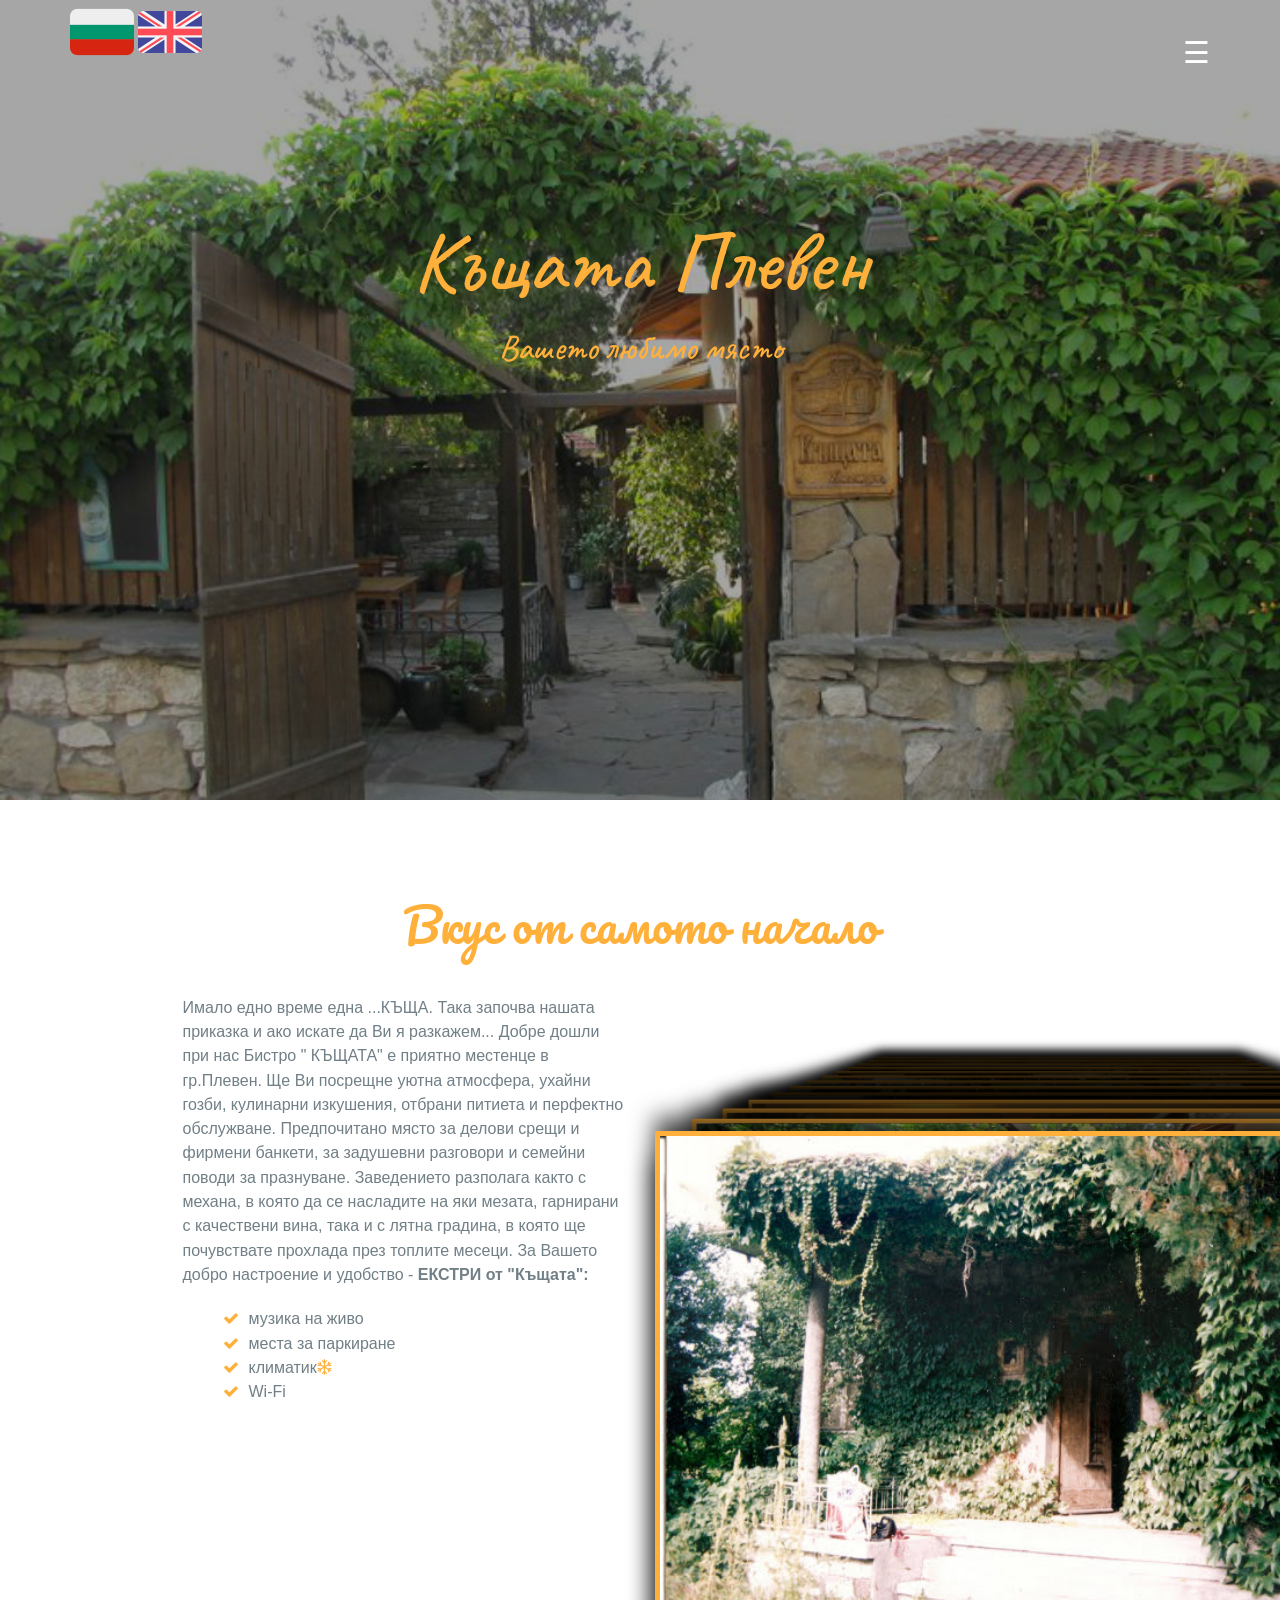
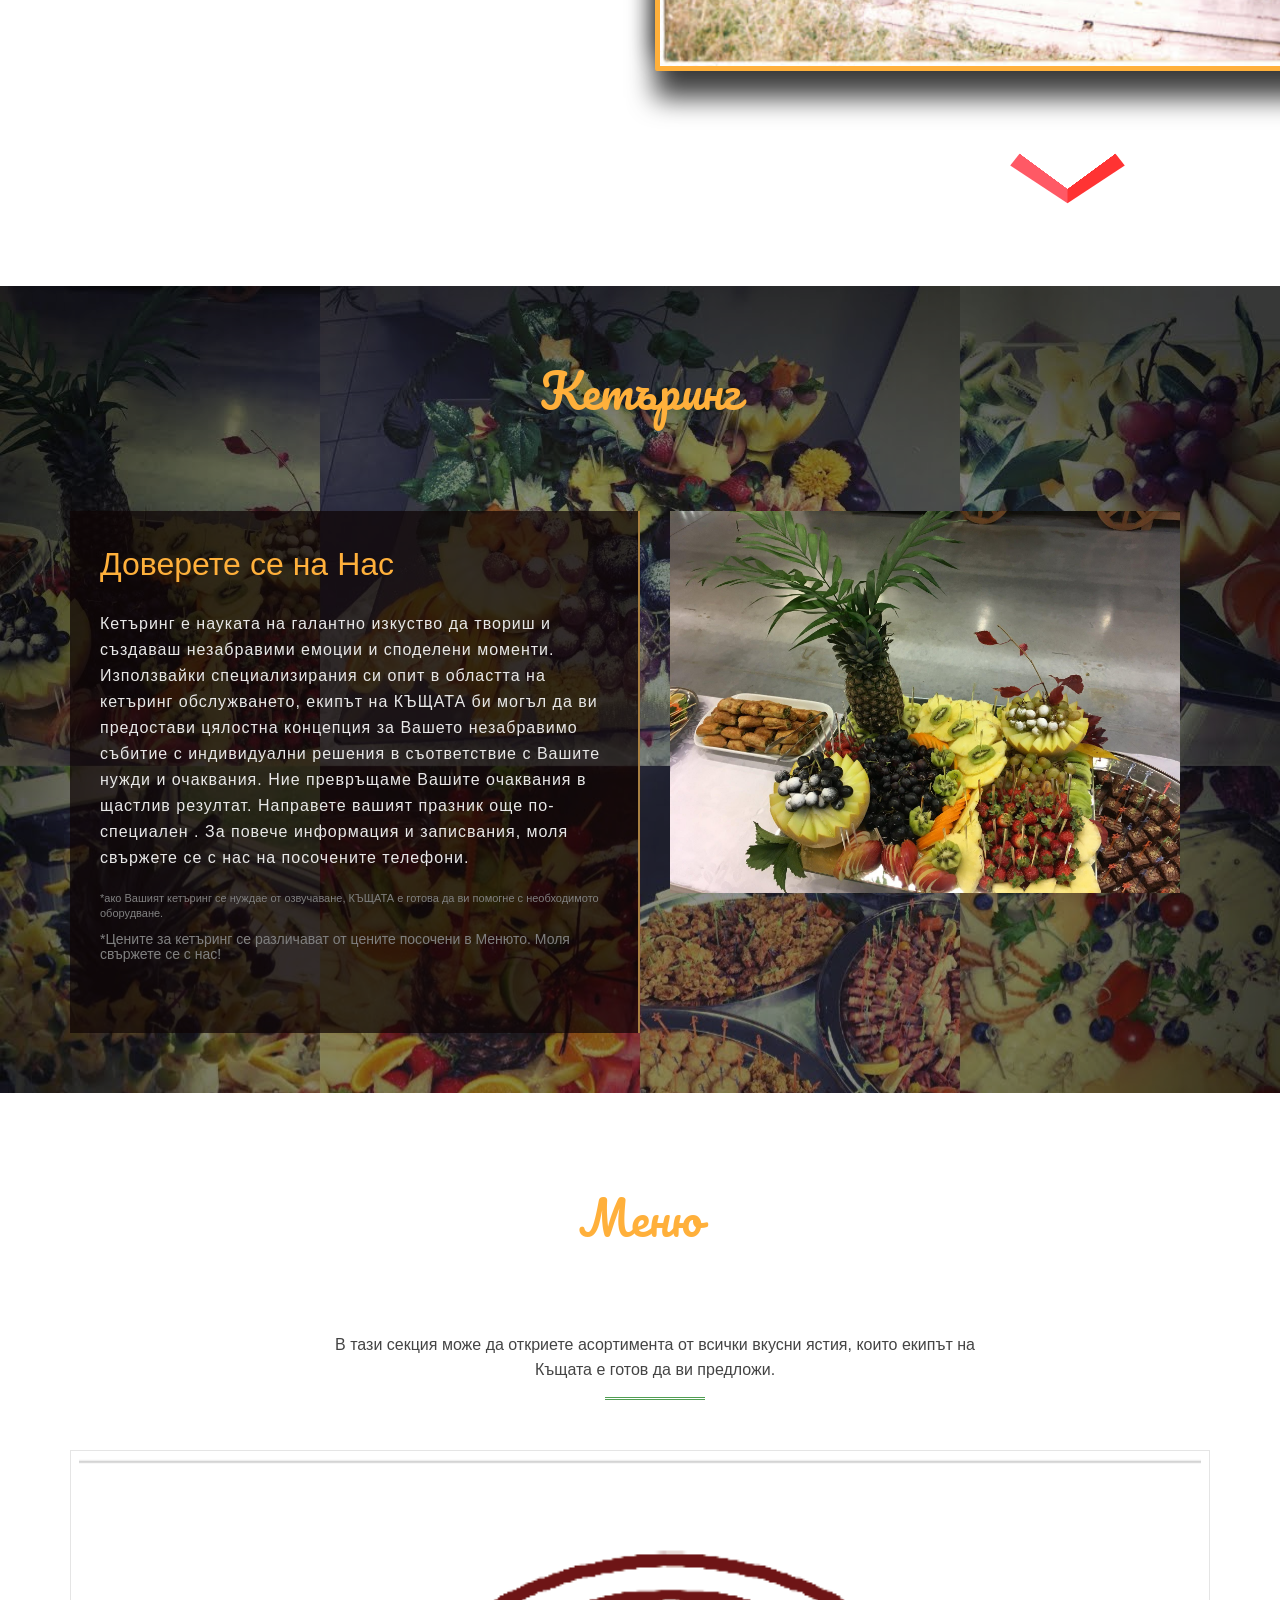
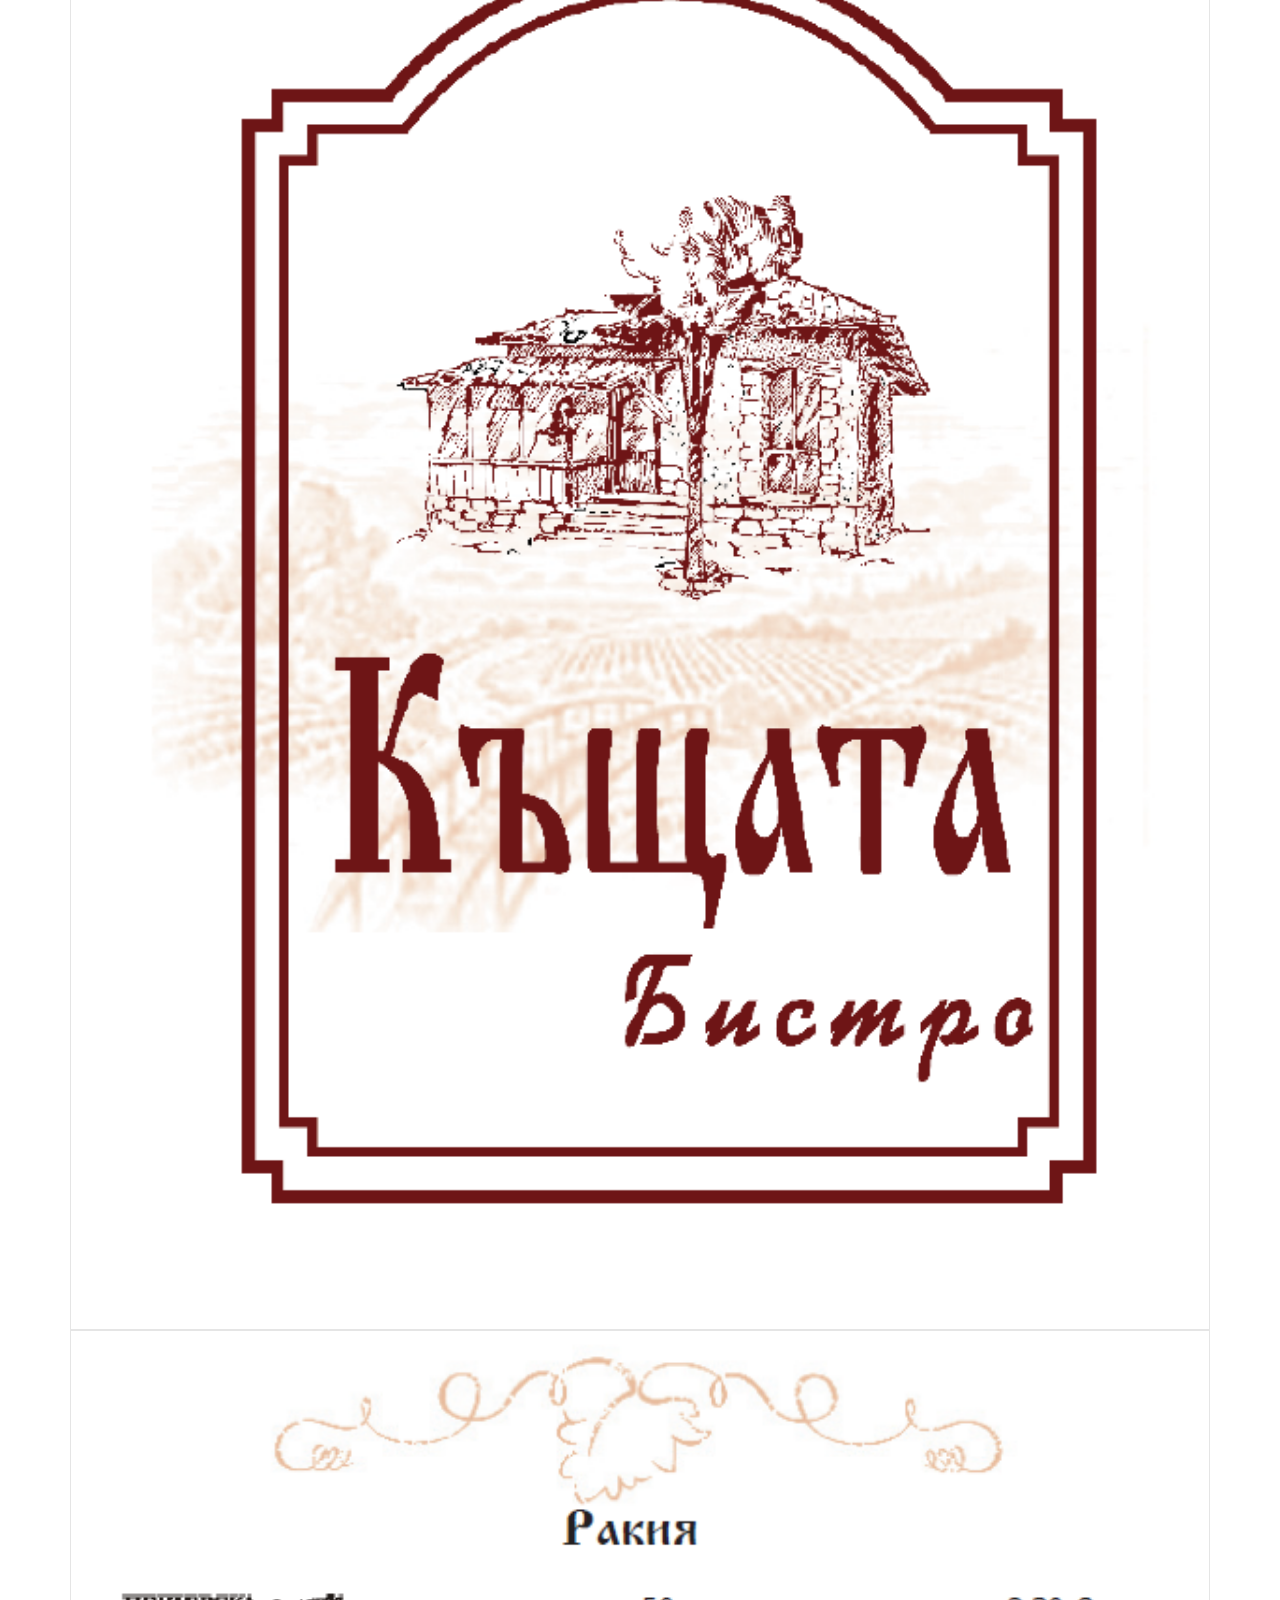
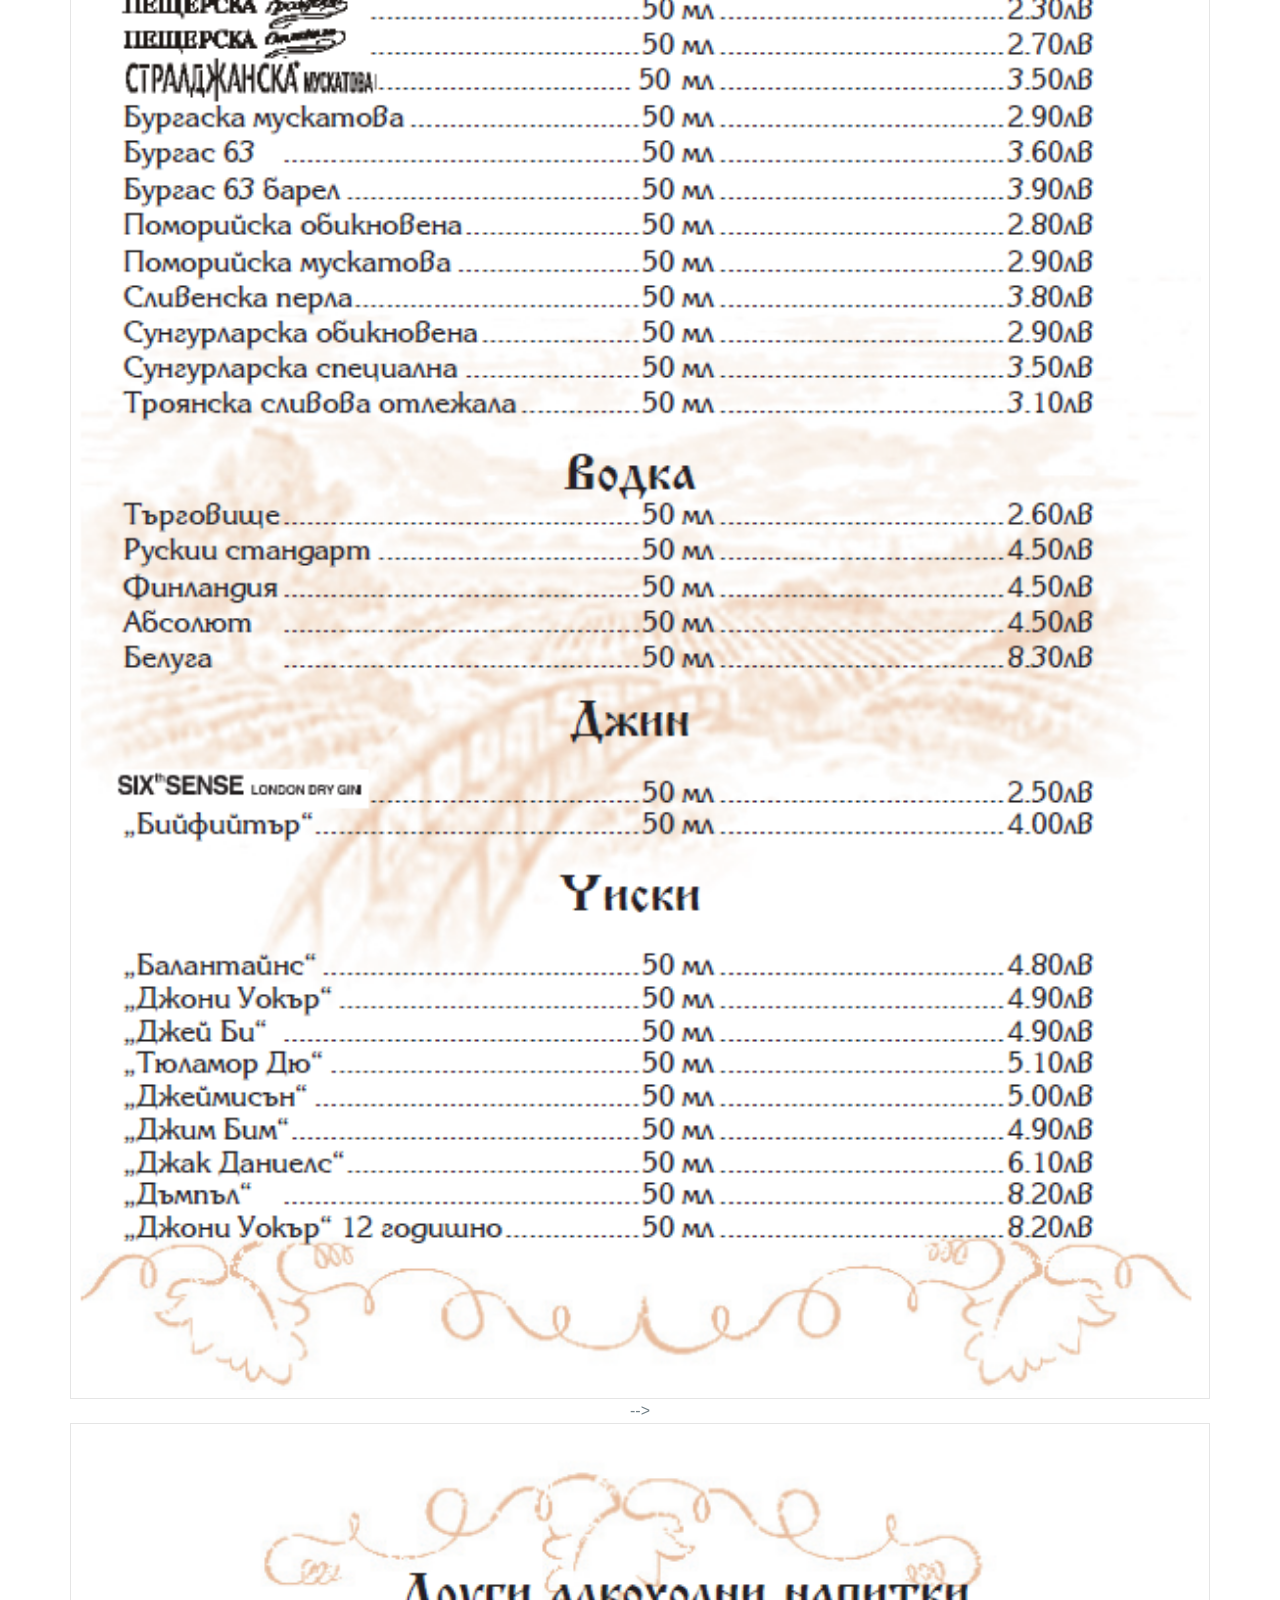
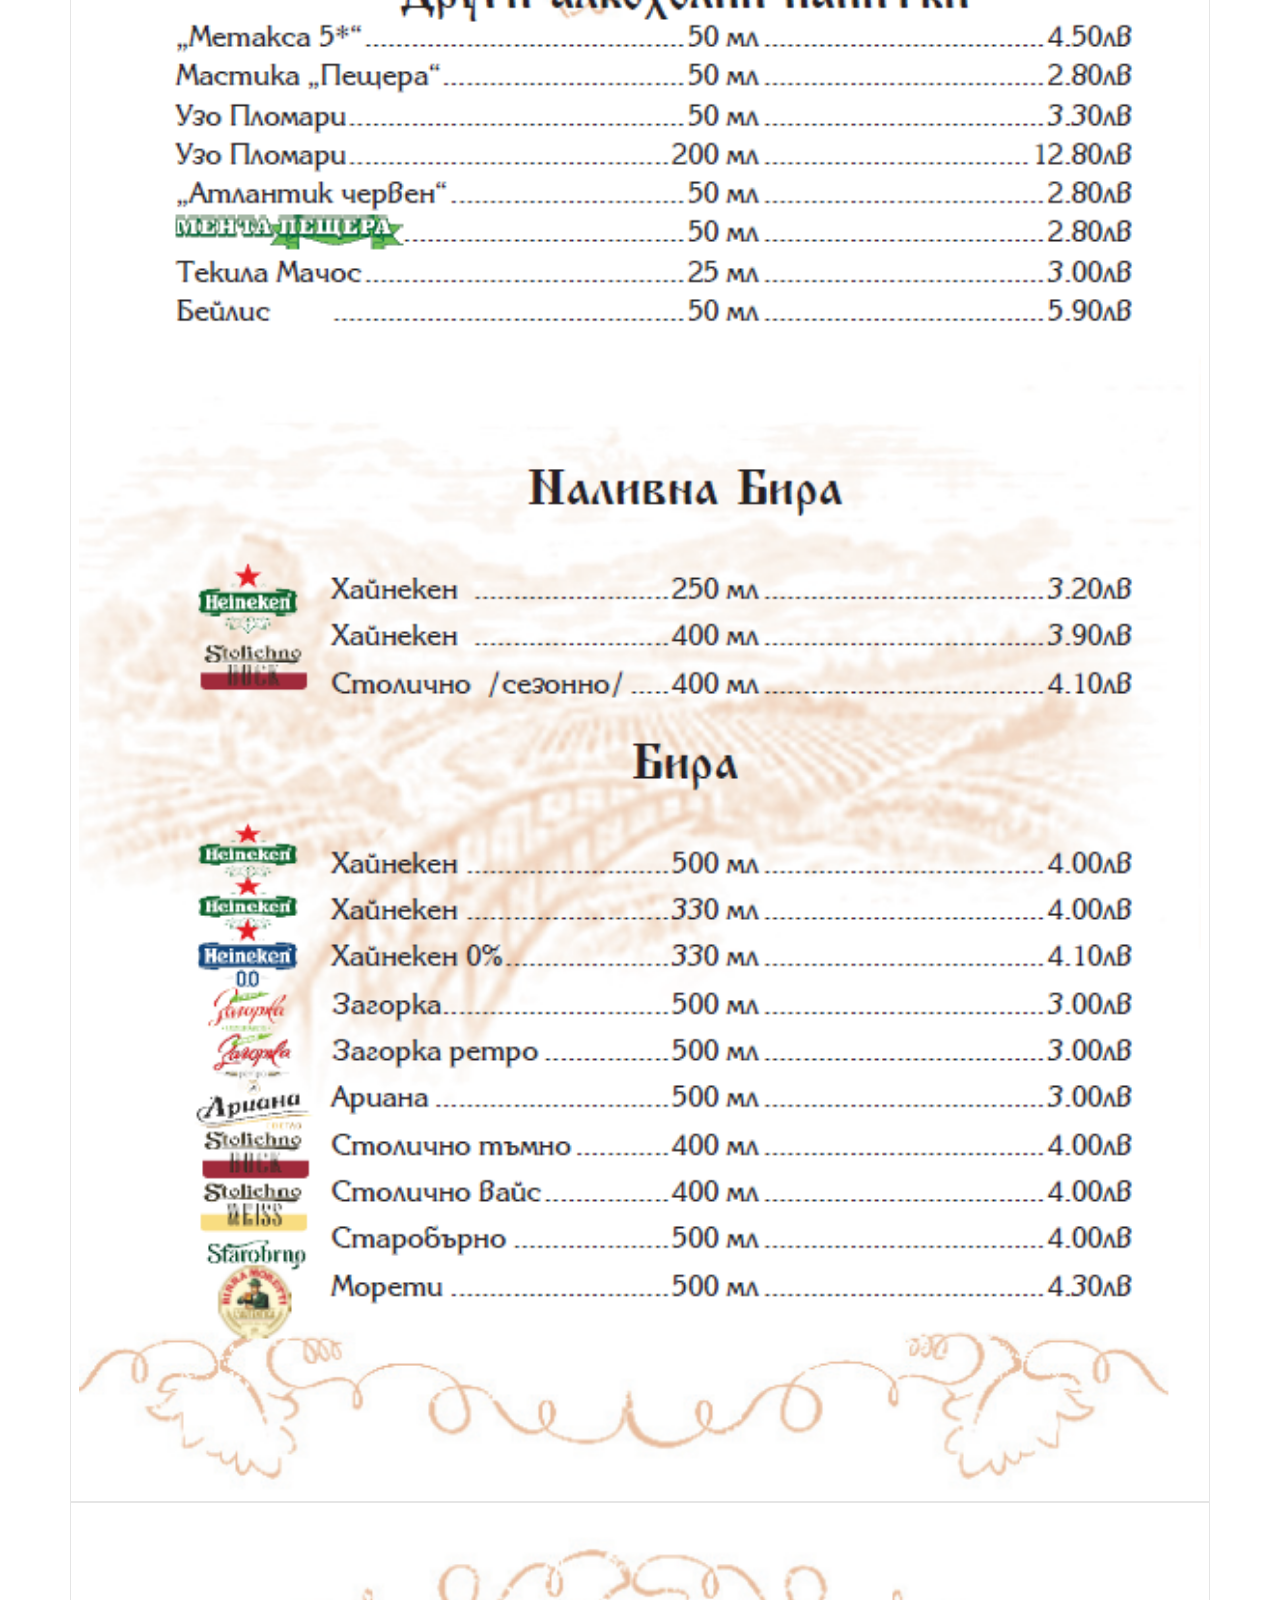
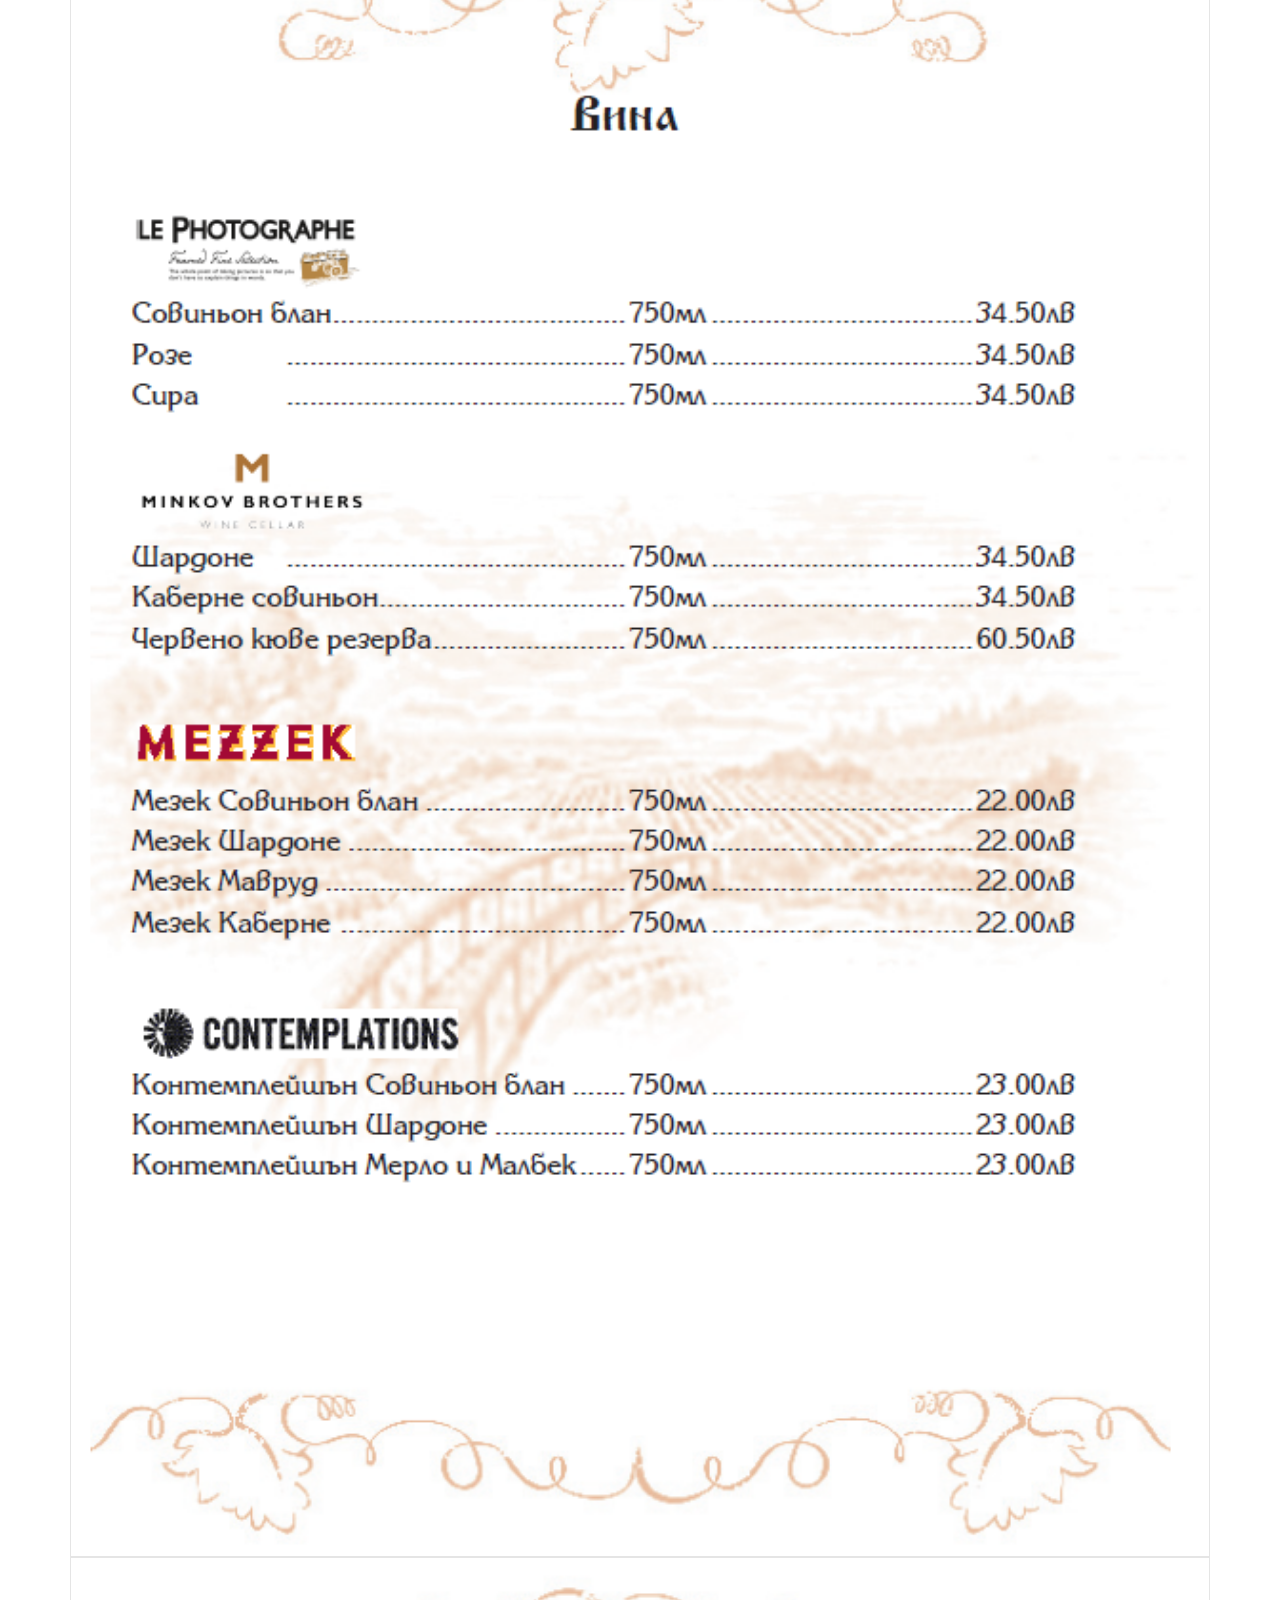
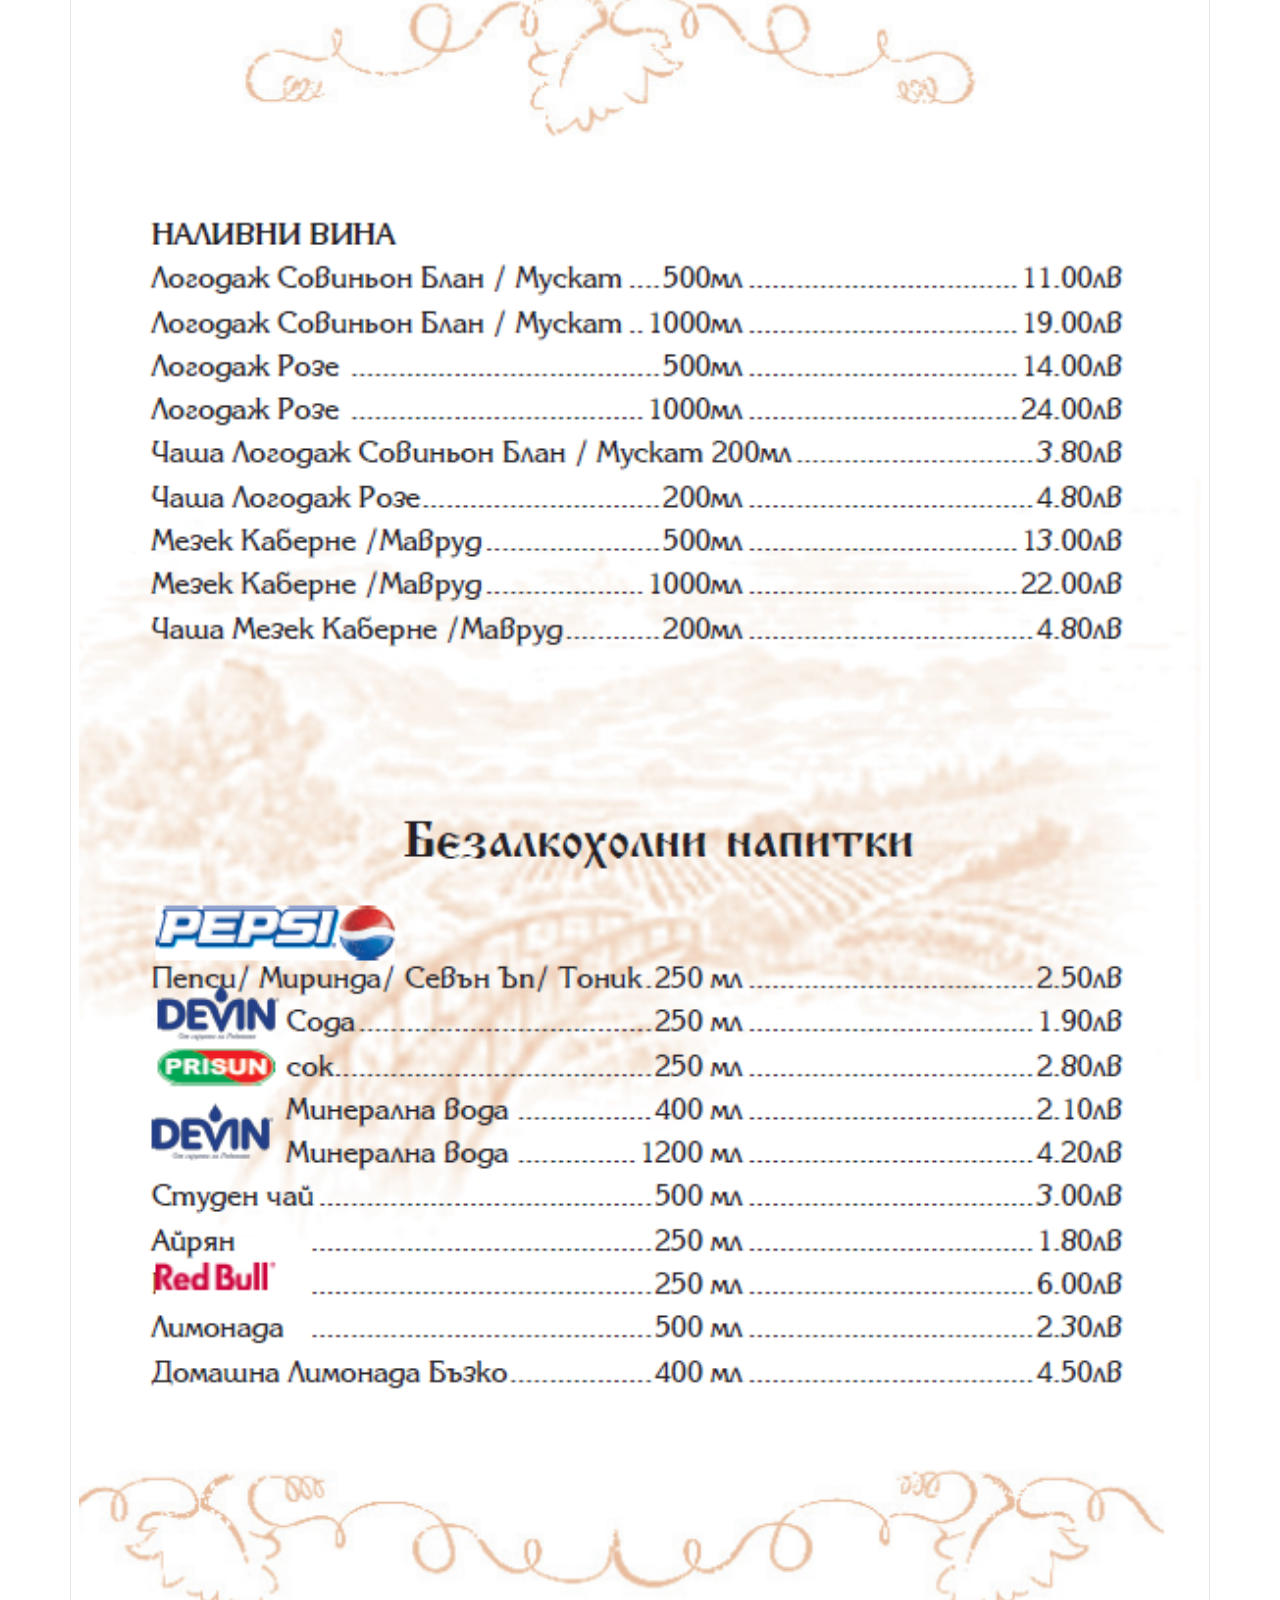
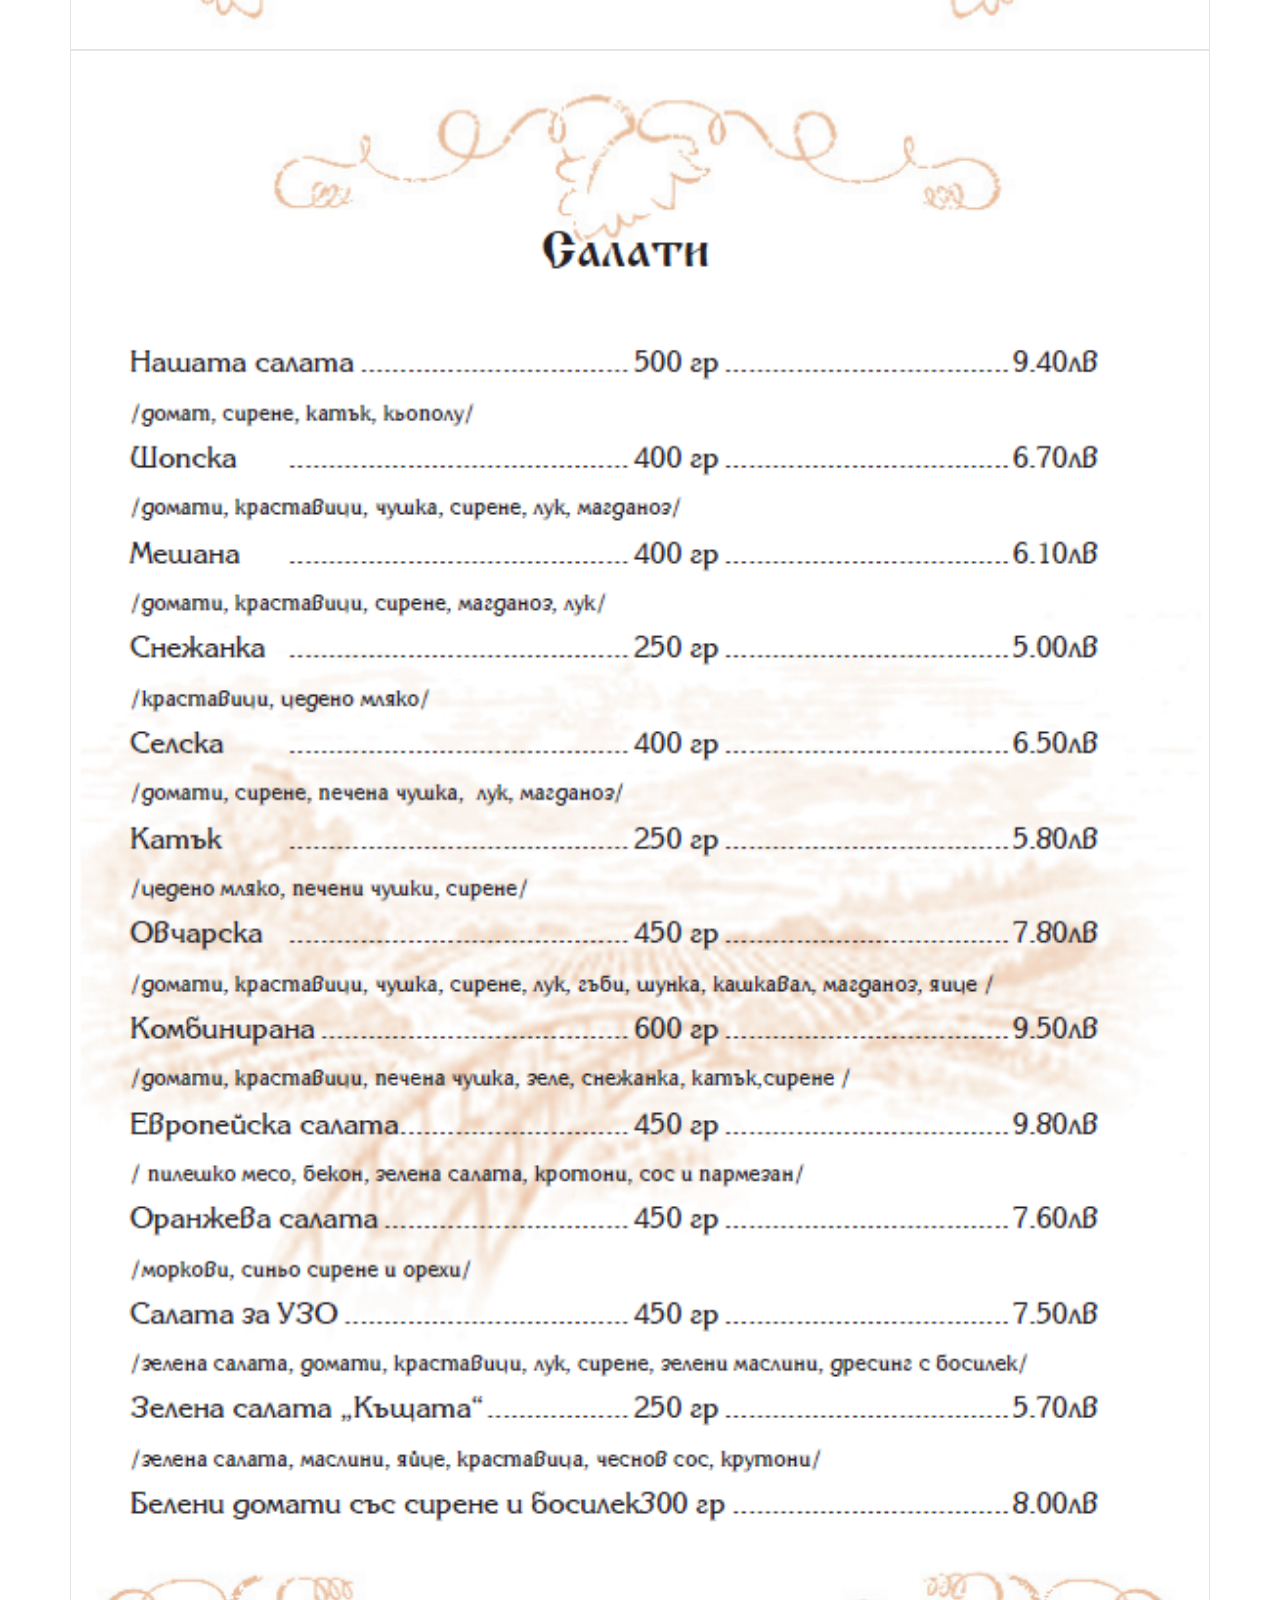
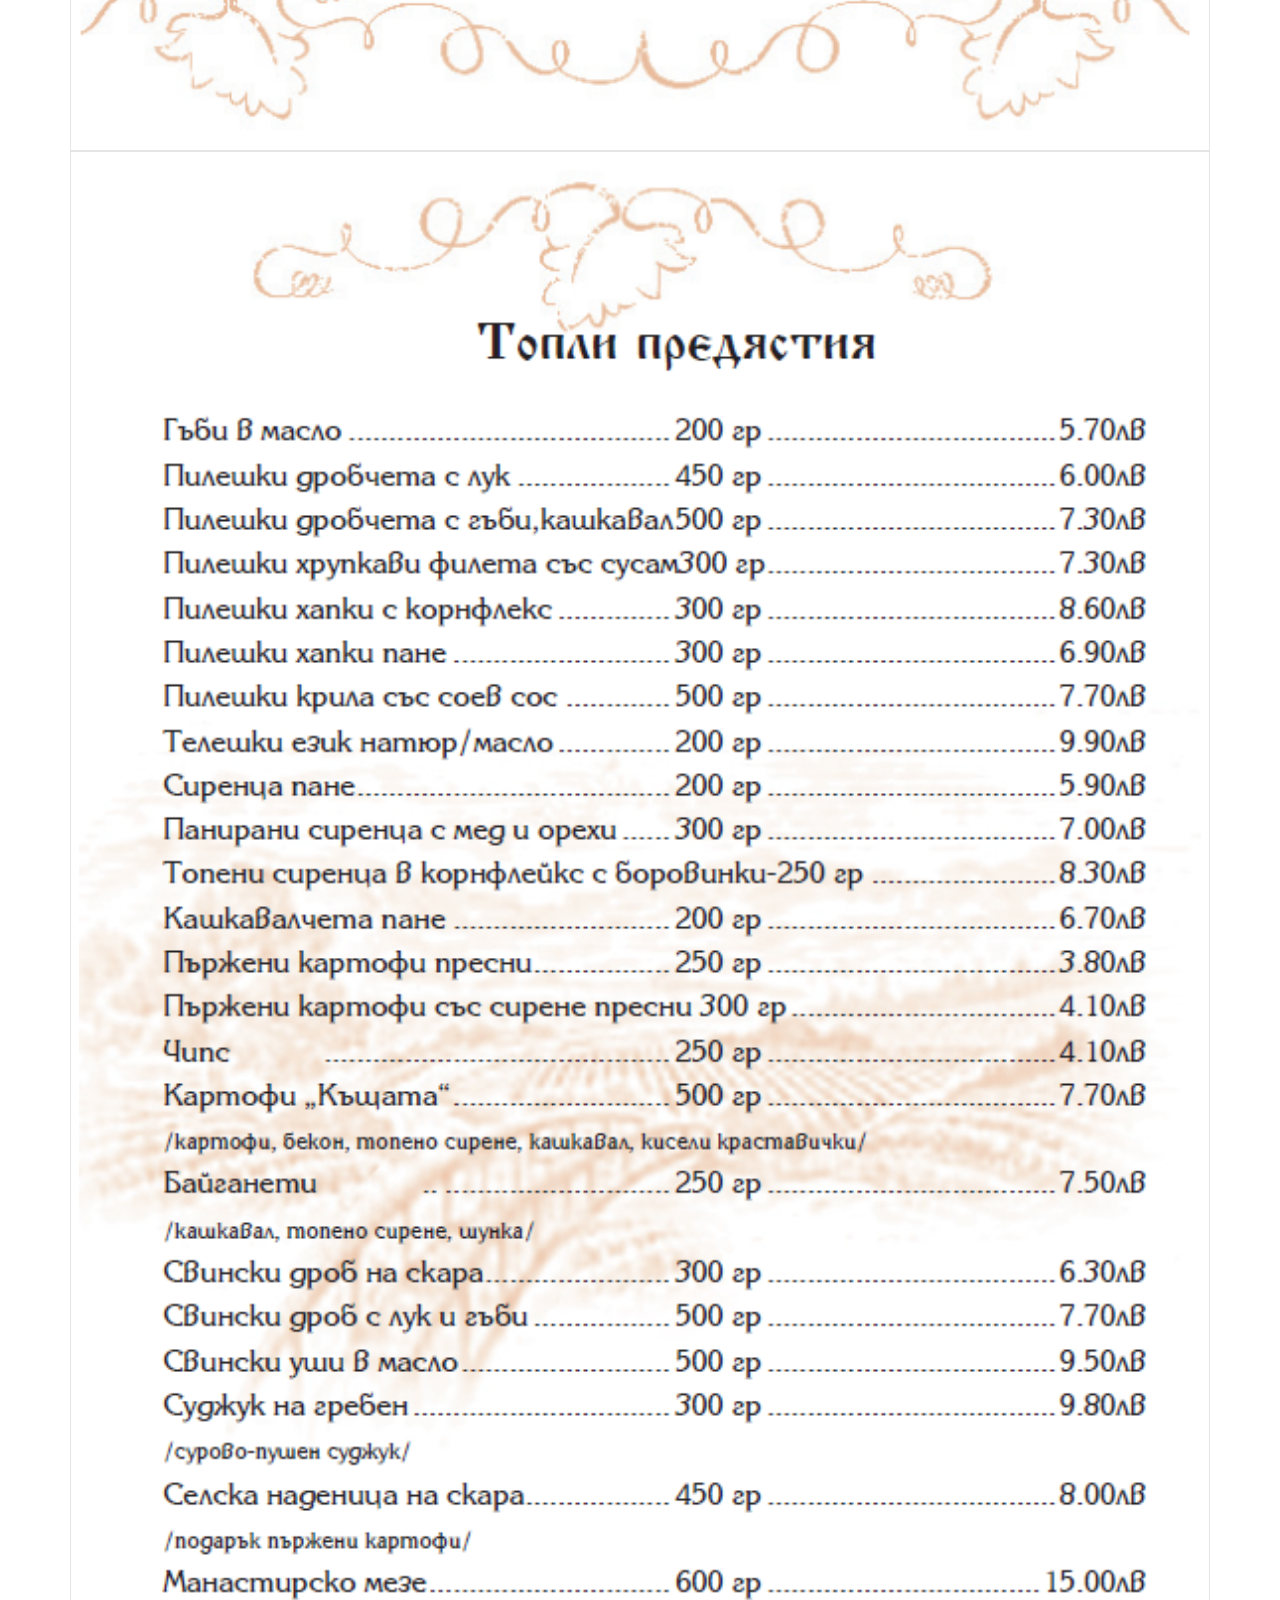
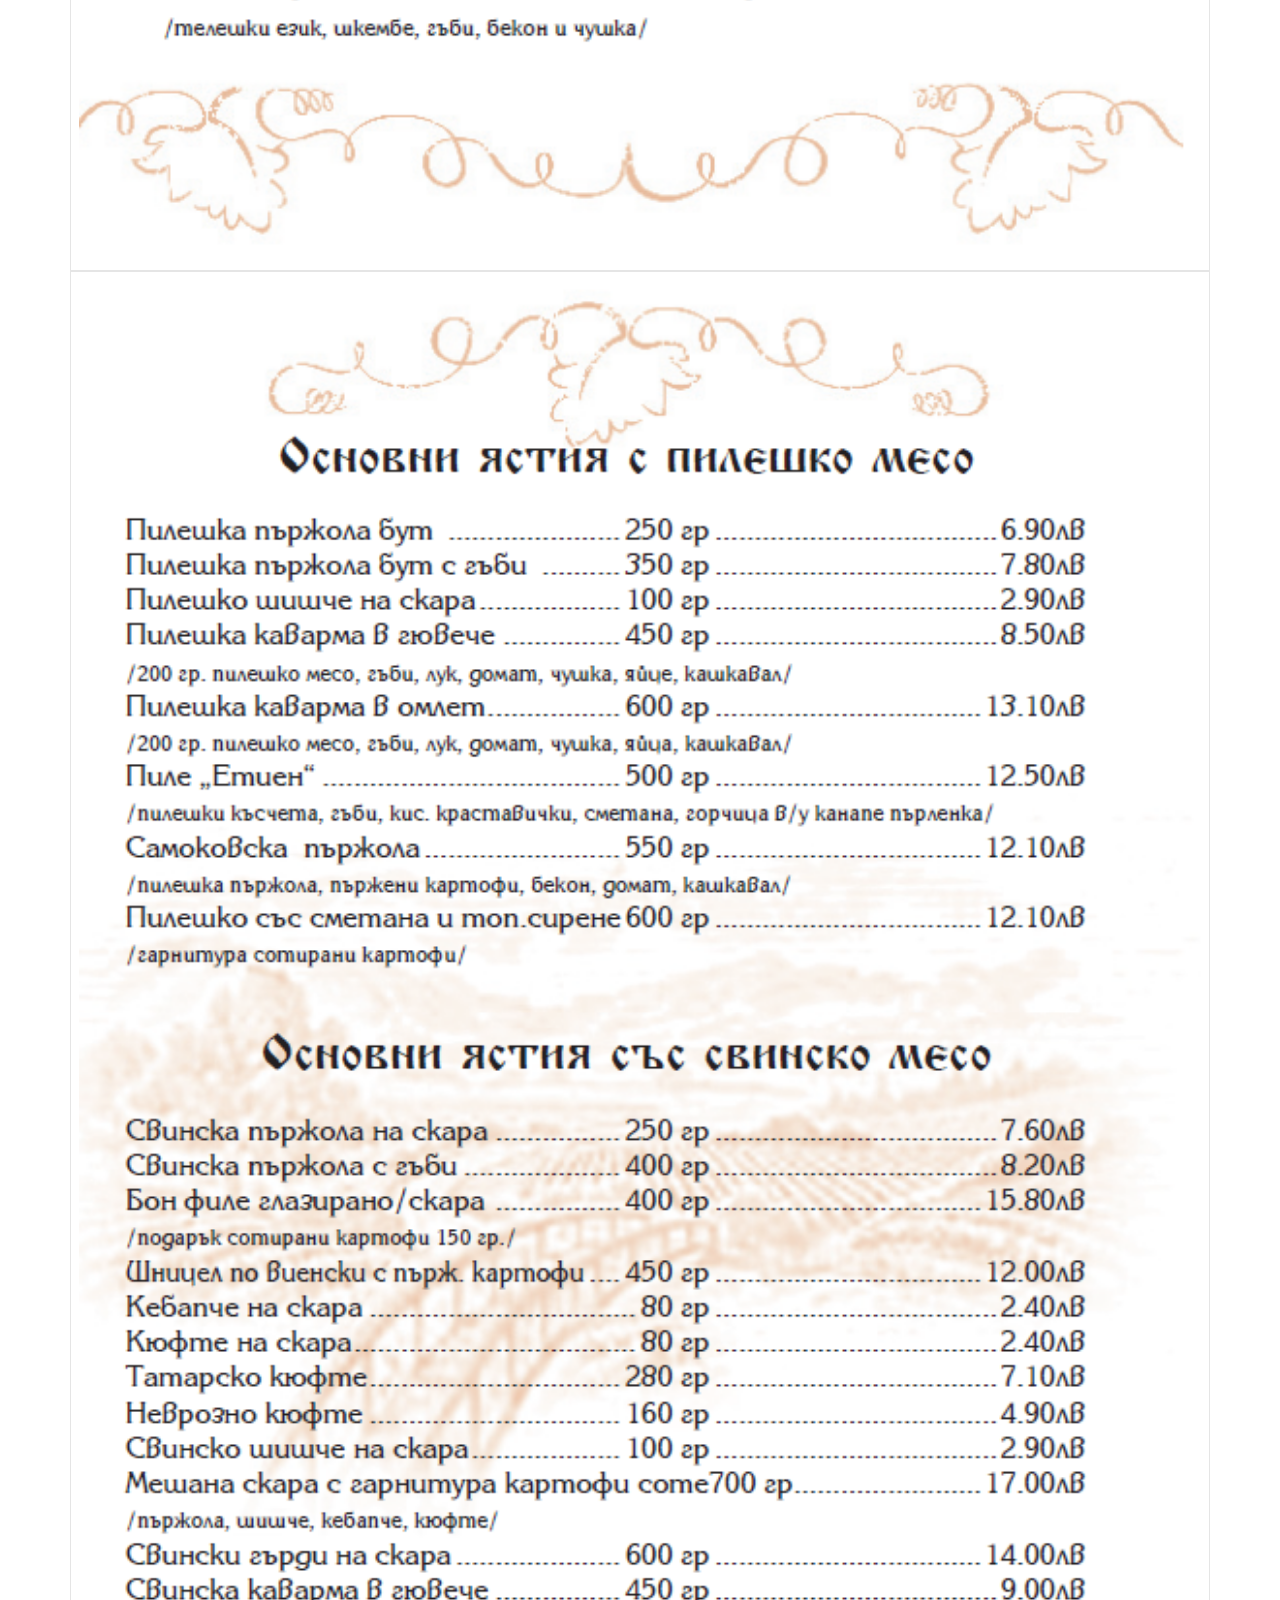
<file: public_html/index.html>
<!DOCTYPE html>
<html lang="en">

<head>
	  <title>КЪЩАТА</title>

  <meta charset="utf-8">
  <meta name="viewport" content="width=device-width, initial-scale=1">

  <meta name="description" content="Kushtatapleven_website">
  <meta name="keywords" content="food website">

  <link rel="stylesheet" type="text/css" href="https://fonts.googleapis.com/css?family=Satisfy|Bree+Serif|Candal|PT+Sans">
  <link rel="stylesheet" type="text/css" href="https://fonts.googleapis.com/css?family=Caveat" >
  <link rel="stylesheet" type="text/css" href="https://fonts.googleapis.com/css?family=Pattaya" >
  <link rel="stylesheet" type="text/css" href="https://fonts.googleapis.com/css?family=Pacifico" >

  <link rel="stylesheet" type="text/css" href="css/font-awesome.min.css">
  <link rel="stylesheet" type="text/css" href="css/bootstrap.min.css">
  <link rel="stylesheet" type="text/css" href="css/style.css">

 <!-- Menu css -->
<link href="http://rainbowdesign.in/themes/Medini/css/owl.css" rel="stylesheet">
<link href="http://rainbowdesign.in/themes/Medini/css/jquery.fancybox.css" rel="stylesheet">
 <!-- End menu css -->


</head>

<body>
  <!--banner-->
  <section id="banner">
    <div class="bg-color">
      <header id="header">
        <div class="container">
		<a href="index.html"><img src="flags/bg.png" /></a>
		<a href="index-en.html"><img src="flags/en.png" /></a>
          <div id="mySidenav" class="sidenav">
            <a href="javascript:void(0)" class="closebtn" onclick="closeNav()">&times;</a>

            <a href="#event">Кетъринг</a>
            <a href="#menu-list">Меню</a>
            <a href="#contact">Резервации</a>
			<a href="#about">За нас</a>
          </div>
          <!-- Use any element to open the sidenav -->
          <span onclick="openNav()" class="pull-right menu-icon">☰</span>

        </div>
      </header>



      <div class="container">
        <div class="row">
          <div class="inner text-center">
           <h1 class="logo-name">
		Къщата Плевен
		   <h1>
            <h2>Вашето любимо място</h2>

          </div>
        </div>
      </div>
    </div>
  </section>
  <!-- / banner -->
  <!--about-->
  <section id="about" class="section-padding">
    <div class="container">
      <div class="row">
        <div class="col-md-12 text-center marb-35">
          <h1 class="header-h"> Вкус от самото начало </h1>
          <p class="header-p">  </p>
        </div>
        <div class="col-md-1"></div>
        <div class="col-md-10">
          <div class="col-md-6 col-sm-6">
            <div class="about-info">

              <p>Имало едно време една ...КЪЩА. Така започва нашата приказка и ако искате да Ви я разкажем...
Добре дошли при нас
Бистро " КЪЩАТА" е приятно местенце в гр.Плевен. Ще Ви посрещне уютна атмосфера, ухайни гозби, кулинарни изкушения, отбрани питиета и перфектно обслужване.
Предпочитано място за делови срещи и фирмени банкети, за задушевни разговори и семейни поводи за празнуване.
Заведението разполага както с механа, в която да се насладите на яки мезата, гарнирани с качествени вина, така и с лятна градина, в която ще почувствате прохлада през топлите месеци.
За Вашето добро настроение и удобство - <b>ЕКСТРИ от "Къщата":</b>
           </p> <div class="details-list">
                <ul>

                  <li><i class="fa fa-check"></i>музика на живо</li>
                  <li><i class="fa fa-check"></i>места за паркиране </li>
				  <li><i class="fa fa-check"></i>климатик<i class="fa fa-snowflake-o"></i></li>
                  <li><i class="fa fa-check"></i>Wi-Fi</li>
                </ul>
              </div>
            </div>
          </div>
          <div class="col-sm-6 col-sm-3">
            <div class="slider">

  <figure class="slider__item"><img class="slider__image" src="photos/res03.jpg"/>
  </figure>
  <figure class="slider__item"><img class="slider__image" src="photos/1.jpg"/>

  </figure>
  <figure class="slider__item"><img class="slider__image" src="photos/2.jpg"/>

  </figure>
  <figure class="slider__item"><img class="slider__image" src="photos/3.jpg"/>

  </figure>

  <figure class="slider__item"><img class="slider__image" src="photos/5.jpg"/>

  </figure>
  <figure class="slider__item"><img class="slider__image" src="photos/6.jpg"/>

  </figure>
  <figure class="slider__item"><img class="slider__image" src="photos/7.jpg"/>

  </figure>
   <figure class="slider__item"><img class="slider__image" src="photos/8.jpg"/>

  </figure>
   <figure class="slider__item"><img class="slider__image" src="photos/9.jpg"/>

  </figure>
   <figure class="slider__item"><img class="slider__image" src="photos/10.jpg"/>

  </figure>
   <figure class="slider__item"><img class="slider__image" src="photos/11.jpg"/>

  </figure>
   <figure class="slider__item"><img class="slider__image" src="photos/12.jpg"/>

  </figure>
   <figure class="slider__item"><img class="slider__image" src="photos/13.jpg"/>

  </figure>
   <figure class="slider__item"><img class="slider__image" src="photos/14.jpg"/>

  </figure>
   <figure class="slider__item"><img class="slider__image" src="photos/15.jpg"/>

  </figure>
</div>
<div class="slider__btn"></div>

<div class="back__btn"></div>

        </div>

    </div>
  </section>
  <!--/about-->
  <!-- event -->
  <section id="event">
    <div class="bg-color" class="section-padding">
      <div class="container">
        <div class="row">
          <div class="col-xs-12 text-center" style="padding:60px;">
            <h1 class="header-h">Кетъринг</h1>
            <p class="header-p"> </p>
          </div>
          <div class="col-md-12" style="padding-bottom:60px;">
            <div class="item active left">
              <div class="col-md-6 col-sm-6 left-images">

              </div><br>
              <div class="col-md-6 col-sm-6 details-text">
                <div class="content-holder">
                  <h2>Доверете се на Нас</h2>
                  <p> Кетъринг е науката на галантно изкуство да твориш и създаваш незабравими емоции и споделени моменти. Използвайки специализирания си опит в областта на кетъринг обслужването, екипът на КЪЩАТА би могъл да ви предостави цялостна концепция за Вашето незабравимо събитие с индивидуални решения в съответствие с Вашите нужди и очаквания. Ние превръщаме Вашите очаквания в щастлив резултат. Направете вашият празник още по-специален . За повече информация и записвания, моля свържете се с нас на посочените телефони. </p>
				  <address>
                      *ако Вашият кетъринг се нуждае от озвучаване, КЪЩАТА е готова да ви помогне с необходимото оборудване. <br>
					  <b><h5>*Цените за кетъринг се различават от цените посочени в Менюто. Моля свържете се с нас! </h5> </b>

                            </address>
			<!-- Begin Lightbox Catering Gallery -->
			<!-- <div class="col-sm-6" id="slider-thumbs">
                Bottom switcher of slider
                <ul class="hide-bullets">
                    <li class="col-sm-3">
                        <a class="thumbnail" id="carousel-selector-16">
                            <img src="https://bufiles.blob.core.windows.net/co3628/gallery/accessories/Thumb/falko_gallery_accessories16.jpg">
                        </a>
                    </li>

                    <li class="col-sm-3">
                        <a class="thumbnail" id="carousel-selector-1"><img src="https://bufiles.blob.core.windows.net/co3628/gallery/accessories/Thumb/falko_gallery_accessories01.jpg"></a>
                    </li>

                    <li class="col-sm-3">
                        <a class="thumbnail" id="carousel-selector-2"><img src="https://bufiles.blob.core.windows.net/co3628/gallery/accessories/Thumb/falko_gallery_accessories02.jpg"></a>
                    </li>

                    <li class="col-sm-3">
                        <a class="thumbnail" id="carousel-selector-3"><img src="https://bufiles.blob.core.windows.net/co3628/gallery/accessories/Thumb/falko_gallery_accessories03.jpg"></a>
                    </li>

                    <li class="col-sm-3">
                        <a class="thumbnail" id="carousel-selector-4"><img src="https://bufiles.blob.core.windows.net/co3628/gallery/accessories/Thumb/falko_gallery_accessories04.jpg"></a>
                    </li>

                    <li class="col-sm-3">
                        <a class="thumbnail" id="carousel-selector-5"><img src="https://bufiles.blob.core.windows.net/co3628/gallery/accessories/Thumb/falko_gallery_accessories05.jpg"></a>
                    </li>
                    <li class="col-sm-3">
                        <a class="thumbnail" id="carousel-selector-6"><img src="https://bufiles.blob.core.windows.net/co3628/gallery/accessories/Thumb/falko_gallery_accessories06.jpg"></a>
                    </li>

                    <li class="col-sm-3">
                        <a class="thumbnail" id="carousel-selector-7"><img src="https://bufiles.blob.core.windows.net/co3628/gallery/accessories/Thumb/falko_gallery_accessories07.jpg"></a>
                    </li>

                    <li class="col-sm-3">
                        <a class="thumbnail" id="carousel-selector-8"><img src="https://bufiles.blob.core.windows.net/co3628/gallery/accessories/Thumb/falko_gallery_accessories08.jpg"></a>
                    </li>

                    <li class="col-sm-3">
                        <a class="thumbnail" id="carousel-selector-9"><img src="https://bufiles.blob.core.windows.net/co3628/gallery/accessories/Thumb/falko_gallery_accessories09.jpg"></a>
                    </li>
                    <li class="col-sm-3">
                        <a class="thumbnail" id="carousel-selector-10"><img src="https://bufiles.blob.core.windows.net/co3628/gallery/accessories/Thumb/falko_gallery_accessories10.jpg"></a>
                    </li>

                    <li class="col-sm-3">
                        <a class="thumbnail" id="carousel-selector-11"><img src="https://bufiles.blob.core.windows.net/co3628/gallery/accessories/Thumb/falko_gallery_accessories11.jpg"></a>
                    </li>

                    <li class="col-sm-3">
                        <a class="thumbnail" id="carousel-selector-12"><img src="https://bufiles.blob.core.windows.net/co3628/gallery/accessories/Thumb/falko_gallery_accessories12.jpg"></a>
                    </li>

                    <li class="col-sm-3">
                        <a class="thumbnail" id="carousel-selector-13"><img src="https://bufiles.blob.core.windows.net/co3628/gallery/accessories/Thumb/falko_gallery_accessories13.jpg"></a>
                    </li>
                    <li class="col-sm-3">
                        <a class="thumbnail" id="carousel-selector-14"><img src="https://bufiles.blob.core.windows.net/co3628/gallery/accessories/Thumb/falko_gallery_accessories14.jpg"></a>
                    </li>

                    <li class="col-sm-3">
                        <a class="thumbnail" id="carousel-selector-15"><img src="https://bufiles.blob.core.windows.net/co3628/gallery/accessories/Thumb/falko_gallery_accessories15.jpg"></a>
                    </li>
                </ul>
            </div> -->


			<!-- End Lightbox Catering Gallery -->

        </div>
      </div>

	  <div class="col-sm-6">
                <div class="col-xs-12" id="slider">
                    <!-- Top part of the slider -->
                    <div class="row">
                        <div class="col-sm-12" id="carousel-bounding-box">
                            <div class="carousel slide" id="myCarousel">
                                <!-- Carousel items -->
                                <div class="carousel-inner">
                                    <div class="active item" data-slide-number="0">
                                        <img src="catering/0.jpg"></div>

                                    <div class="item" data-slide-number="1">
                                        <img src="catering/1.jpg"></div>

                                    <div class="item" data-slide-number="2">
                                        <img src="catering/2.jpg"></div>

                                    <div class="item" data-slide-number="3">
                                         <img src="catering/3.jpg"></div>

                                    <div class="item" data-slide-number="4">
                                         <img src="catering/4.jpg"></div>

                                    <div class="item" data-slide-number="5">
                                        <img src="catering/5.jpg"></div>

                                    <div class="item" data-slide-number="6">
                                         <img src="catering/6.jpg"></div>

                                    <div class="item" data-slide-number="7">
                                         <img src="catering/7.jpg"></div>

                                    <div class="item" data-slide-number="8">
                                         <img src="catering/8.jpg"></div>

                                    <div class="item" data-slide-number="9">
                                         <img src="catering/9.jpg"></div>

                                    <div class="item" data-slide-number="10">
                                         <img src="catering/10.jpg"></div>

                                    <div class="item" data-slide-number="11">
                                         <img src="catering/11.jpg"></div>

                                    <div class="item" data-slide-number="12">
                                         <img src="catering/12.jpg"></div>

                                    <div class="item" data-slide-number="13">
                                         <img src="catering/13.jpg"></div>

                                    <div class="item" data-slide-number="14">
                                         <img src="catering/14.jpg"></div>

                                    <div class="item" data-slide-number="15">
                                         <img src="catering/15.jpg"></div>

									<div class="item" data-slide-number="16">
                                         <img src="catering/16.jpg"></div>

									<div class="item" data-slide-number="17">
                                         <img src="catering/17.jpg"></div>

									<div class="item" data-slide-number="18">
                                         <img src="catering/18.jpg"></div>

								    <div class="item" data-slide-number="19">
                                         <img src="catering/19.jpg"></div>

									<div class="item" data-slide-number="20">
                                         <img src="catering/20.jpg"></div>


								</div>
                                <!-- Carousel nav -->
                                <!--<a class="left carousel-control" href="#myCarousel" role="button" data-slide="prev">
                                    <span class="glyphicon glyphicon-chevron-left"></span>
                                </a>
                                <a class="right carousel-control" href="#myCarousel" role="button" data-slide="next">
                                    <span class="glyphicon glyphicon-chevron-right"></span>
                                </a>-->
                            </div>
                        </div>
                    </div>
                </div>
            </div>
    </div>
  </section>
  <!-- event -->
  <!-- menu -->
  <section id="menu-list" class="section-padding">
    <div class="container">
      <div class="row">
        <div class="col-md-12 text-center marb-35">
          <h1 class="header-h">Меню</h1>



<section class="gallery-area section-padding">
  <div class="container">
    <div class="gallery-title centered">

      <div class="title-text">
        <p>В тази секция може да откриете асортимента от всички вкусни ястия, които екипът на Къщата е готов да ви предложи.</p>
      </div>
    </div>
  </div>
  <div class="container-fullid">
    <div class="gallery-slider-area">
      <div class="single-item-area">
        <div class="img-box-area">
          <figure><img src="menu/1.png" alt="Page1"></figure>
          <div class="overlay">
            <div class="box">
              <div class="content"> <a href="menu/1.png" class="lightbox-image"><i class="fa fa-plus" aria-hidden="true"></i></a>
                <h5>Page1</h5>
              </div>
            </div>
          </div>
        </div>
      </div>
      <div class="single-item-area">
        <div class="img-box-area">
          <figure><img src="menu/2.png" alt="Page2"></figure>
          <div class="overlay">
            <div class="box">
              <div class="content"> <a href="menu/2.png" class="lightbox-image"><i class="fa fa-plus" aria-hidden="true"></i></a>
                <h5>Page2</h5>
              </div>
            </div>
          </div>
        </div>
      </div> -->
       <div class="single-item-area">
        <div class="img-box-area">
          <figure><img src="menu/3.png" alt=""></figure>
          <div class="overlay">
            <div class="box">
              <div class="content"> <a href="menu/3.png" class="lightbox-image"><i class="fa fa-plus" aria-hidden="true"></i></a>
                <h5>Page3</h5>
              </div>
            </div>
          </div>
        </div>
      </div> 
      <div class="single-item-area">
        <div class="img-box-area">
          <figure><img src="menu/4.png" alt=""></figure>
          <div class="overlay">
            <div class="box">
              <div class="content"> <a href="menu/4.png" class="lightbox-image"><i class="fa fa-plus" aria-hidden="true"></i></a>
                <h5>Page4</h5>
              </div>
            </div>
          </div>
        </div>
      </div> 
      <div class="single-item-area">
        <div class="img-box-area">
          <figure><img src="menu/5.png" alt=""></figure>
          <div class="overlay">
            <div class="box">
              <div class="content"> <a href="menu/5.png" class="lightbox-image"><i class="fa fa-plus" aria-hidden="true"></i></a>
                <h5>Page5</h5>
              </div>
            </div>
          </div>
        </div>
      </div> 
	  <div class="single-item-area">
        <div class="img-box-area">
          <figure><img src="menu/6.png" alt=""></figure>
          <div class="overlay">
            <div class="box">
              <div class="content"> <a href="menu/6.png" class="lightbox-image"><i class="fa fa-plus" aria-hidden="true"></i></a>
                <h5>Page6</h5>
              </div>
            </div>
          </div>
        </div>
      </div>
	  <div class="single-item-area">
        <div class="img-box-area">
          <figure><img src="menu/7.png" alt=""></figure>
          <div class="overlay">
            <div class="box">
              <div class="content"> <a href="menu/7.png" class="lightbox-image"><i class="fa fa-plus" aria-hidden="true"></i></a>
                <h5>Page7</h5>
              </div>
            </div>
          </div>
        </div>
      </div>
	  <div class="single-item-area">
        <div class="img-box-area">
          <figure><img src="menu/8.png" alt=""></figure>
          <div class="overlay">
            <div class="box">
              <div class="content"> <a href="menu/8.png" class="lightbox-image"><i class="fa fa-plus" aria-hidden="true"></i></a>
                <h5>Page8</h5>
              </div>
            </div>
          </div>
        </div>
      </div>
	  <div class="single-item-area">
        <div class="img-box-area">
          <figure><img src="menu/9.png" alt=""></figure>
          <div class="overlay">
            <div class="box">
              <div class="content"> <a href="menu/9.png" class="lightbox-image"><i class="fa fa-plus" aria-hidden="true"></i></a>
                <h5>Page9</h5>
              </div>
            </div>
          </div>
        </div>
      </div>
	  <div class="single-item-area">
        <div class="img-box-area">
          <figure><img src="menu/10.png" alt=""></figure>
          <div class="overlay">
            <div class="box">
              <div class="content"> <a href="menu/10.png" class="lightbox-image"><i class="fa fa-plus" aria-hidden="true"></i></a>
                <h5>Page10</h5>
              </div>
            </div>
          </div>
        </div>
      </div>
	  <div class="single-item-area">
        <div class="img-box-area">
          <figure><img src="menu/11.png" alt=""></figure>
          <div class="overlay">
            <div class="box">
              <div class="content"> <a href="menu/11.png" class="lightbox-image"><i class="fa fa-plus" aria-hidden="true"></i></a>
                <h5>Page11</h5>
              </div>
            </div>
          </div>
        </div>
      </div>

    </div>
  </div>
</section>


    </div>
  </section>
  <!--/ menu -->
  <!-- contact -->
  <section id="contact" class="section-padding">
    <div class="container">
      <div class="row">
        <div class="col-md-12 text-center">
          <h1 class="header-h">Къде да ни откриете</h1>

        </div>
      </div>
      <div class="row msg-row">
        <div class="col-md-4 col-sm-4 mr-15">
          <div class="media-2">
            <div class="media-left">
              <div class="contact-phone bg-1 text-center"><span class="phone-in-talk fa fa-phone"></span></div>
            </div>
            <div class="media-body">
              <h4 class="dark-blue regular">За резервации</h4>
              <p class="light-blue regular alt-p">+359888338934<br/> +359888450191 <br/> +35964821212 <span class="contacts-sp"></span></p>
            </div>
          </div>
          <div class="media-2">
            <div class="media-left">
              <div class="contact-email bg-14 text-center"><span class="hour-icon fa fa-clock-o"></span></div>
            </div>
            <div class="media-body">
              <h4 class="dark-blue regular">Работно време</h4>
              <p class="light-blue regular alt-p"> 10:00 - 01:00ч.</p>

            </div>
          </div>
		  <br>
		  <div class="media-2">
            <div class="media-left">
              <div class="contact-email bg-13 text-center"><span class="hour-icon fa fa-home"></span></div>
            </div>
            <div class="media-body">
              <h4 class="dark-blue regular">Местоположение</h4>
              <p class="light-blue regular alt-p">бул."Христо Ботев" 170, Плевен</p>

            </div>
          </div>

        </div>
        <div class="col-sm-8 col-sm-8">
          <div class="map">
               <iframe src="https://www.google.com/maps/embed?pb=!1m18!1m12!1m3!1d2898.9607832862175!2d24.62409489416396!3d43.398749089450085!2m3!1f0!2f0!3f0!3m2!1i1024!2i768!4f13.1!3m3!1m2!1s0x40abf35f257546e9%3A0x19c73ffc36169!2sThe%20House!5e0!3m2!1sen!2sbg!4v1632332537550!5m2!1sen!2sbg" width="100%" height="450" style="border:0;" allowfullscreen="" loading="lazy"></iframe>
            </div>
        </div>
      </div>
    </div>
  </section>
  <!-- / contact -->
  <!-- footer -->
  <footer class="footer text-center">
    <div class="footer-top">
      <div class="row">
        <div class="col-md-offset-3 col-md-6 text-center">
          <div class="widget">


            <div class="social-list">
            <a href="https://www.facebook.com/%D0%9A%D0%AA%D0%A9%D0%90%D0%A2%D0%90-117058754973805/"><i class="fb-blue fa fa-facebook" aria-hidden="true"></i></a>

            </div>
            <p class="copyright clear-float">
              <h4 class="widget-title"> The House</h4>
            </p>
          </div>
        </div>
      </div>
    </div>
  </footer>
  <!-- / footer -->
  <script src="js/jquery.min.js"></script>
  <script src="js/jquery.easing.min.js"></script>
  <script src="js/bootstrap.min.js"></script>
  <script src="js/custom.js"></script>
  <script src="contactform/contactform.js"></script>


<script src="http://rainbowdesign.in/themes/Medini/js/owl.carousel.min.js"></script>
<script src="http://rainbowdesign.in/themes/Medini/js/jquery.fancybox.pack.js"></script>
<script src="js/gallery.js"></script>

<script src="js/gallery-cat.js"></script>
<script src="js/slider-gallerytop.js"></script>

</body>

</html>
</file>
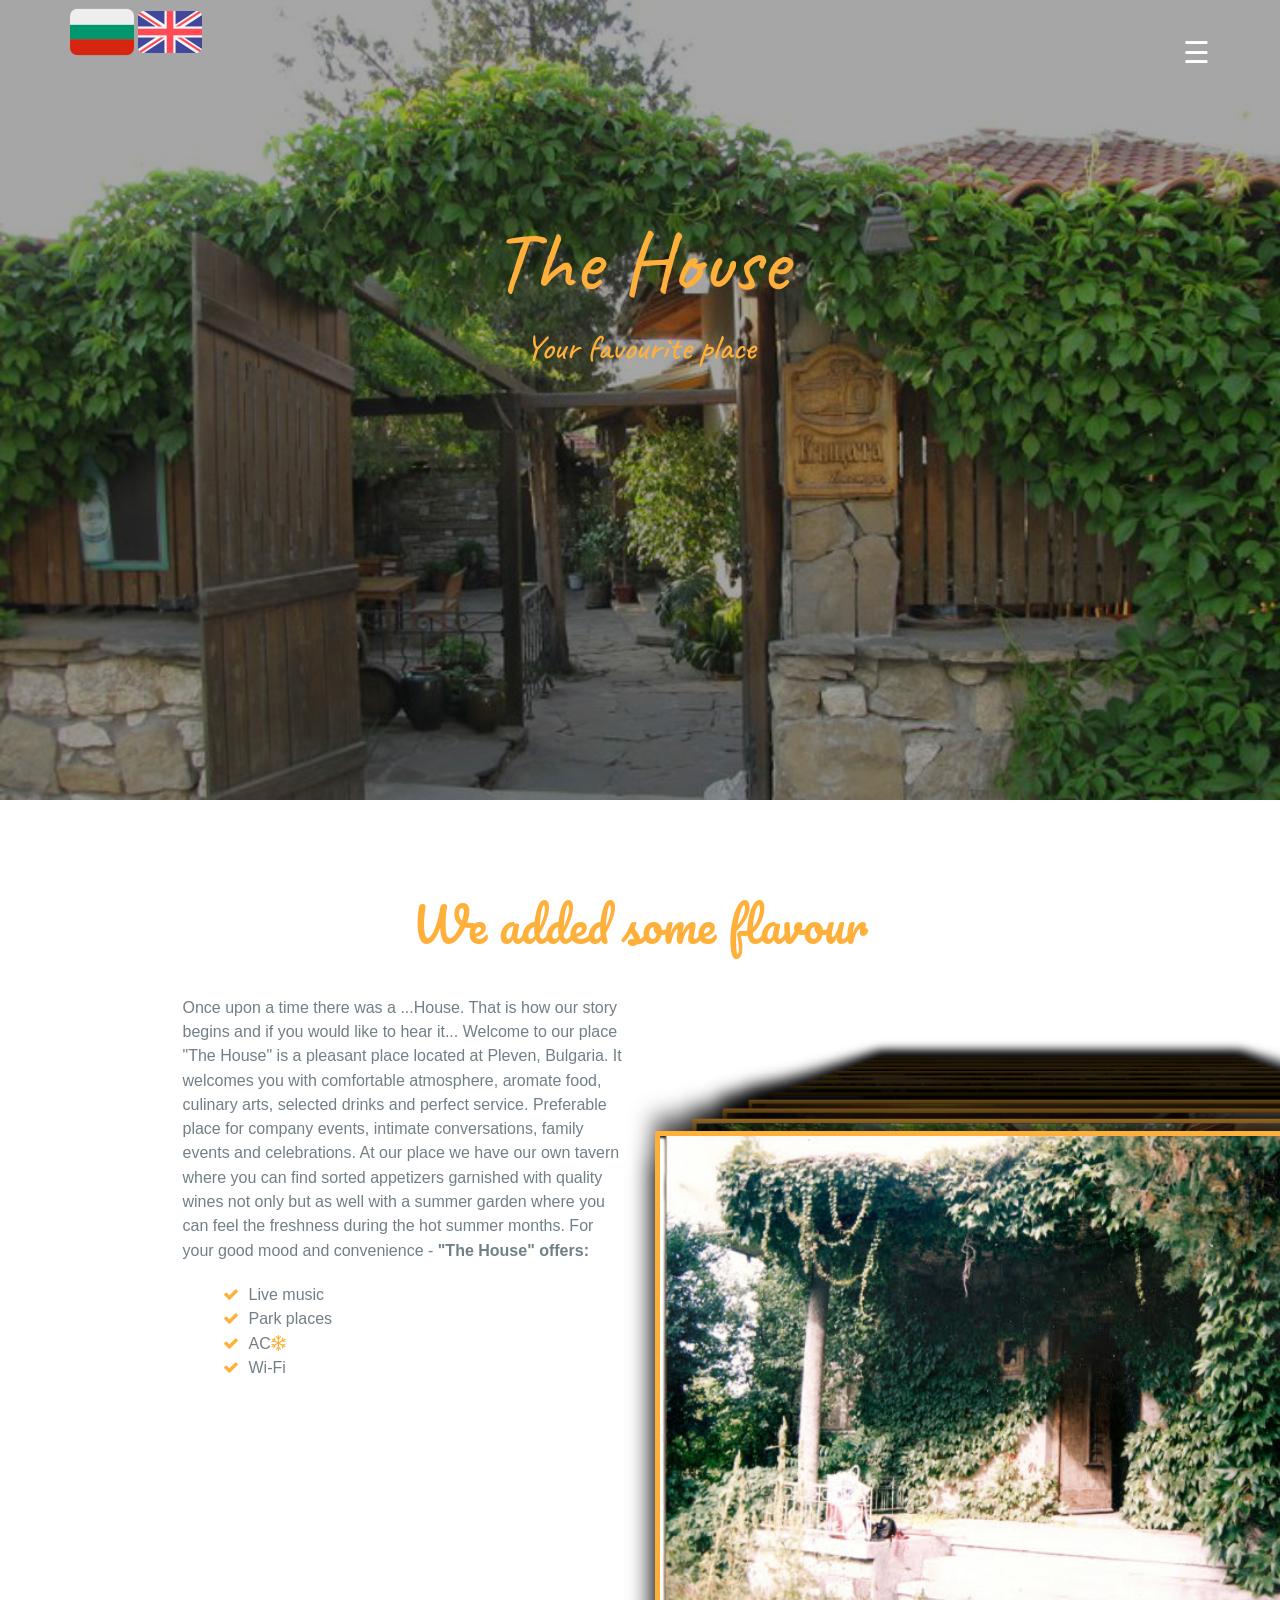
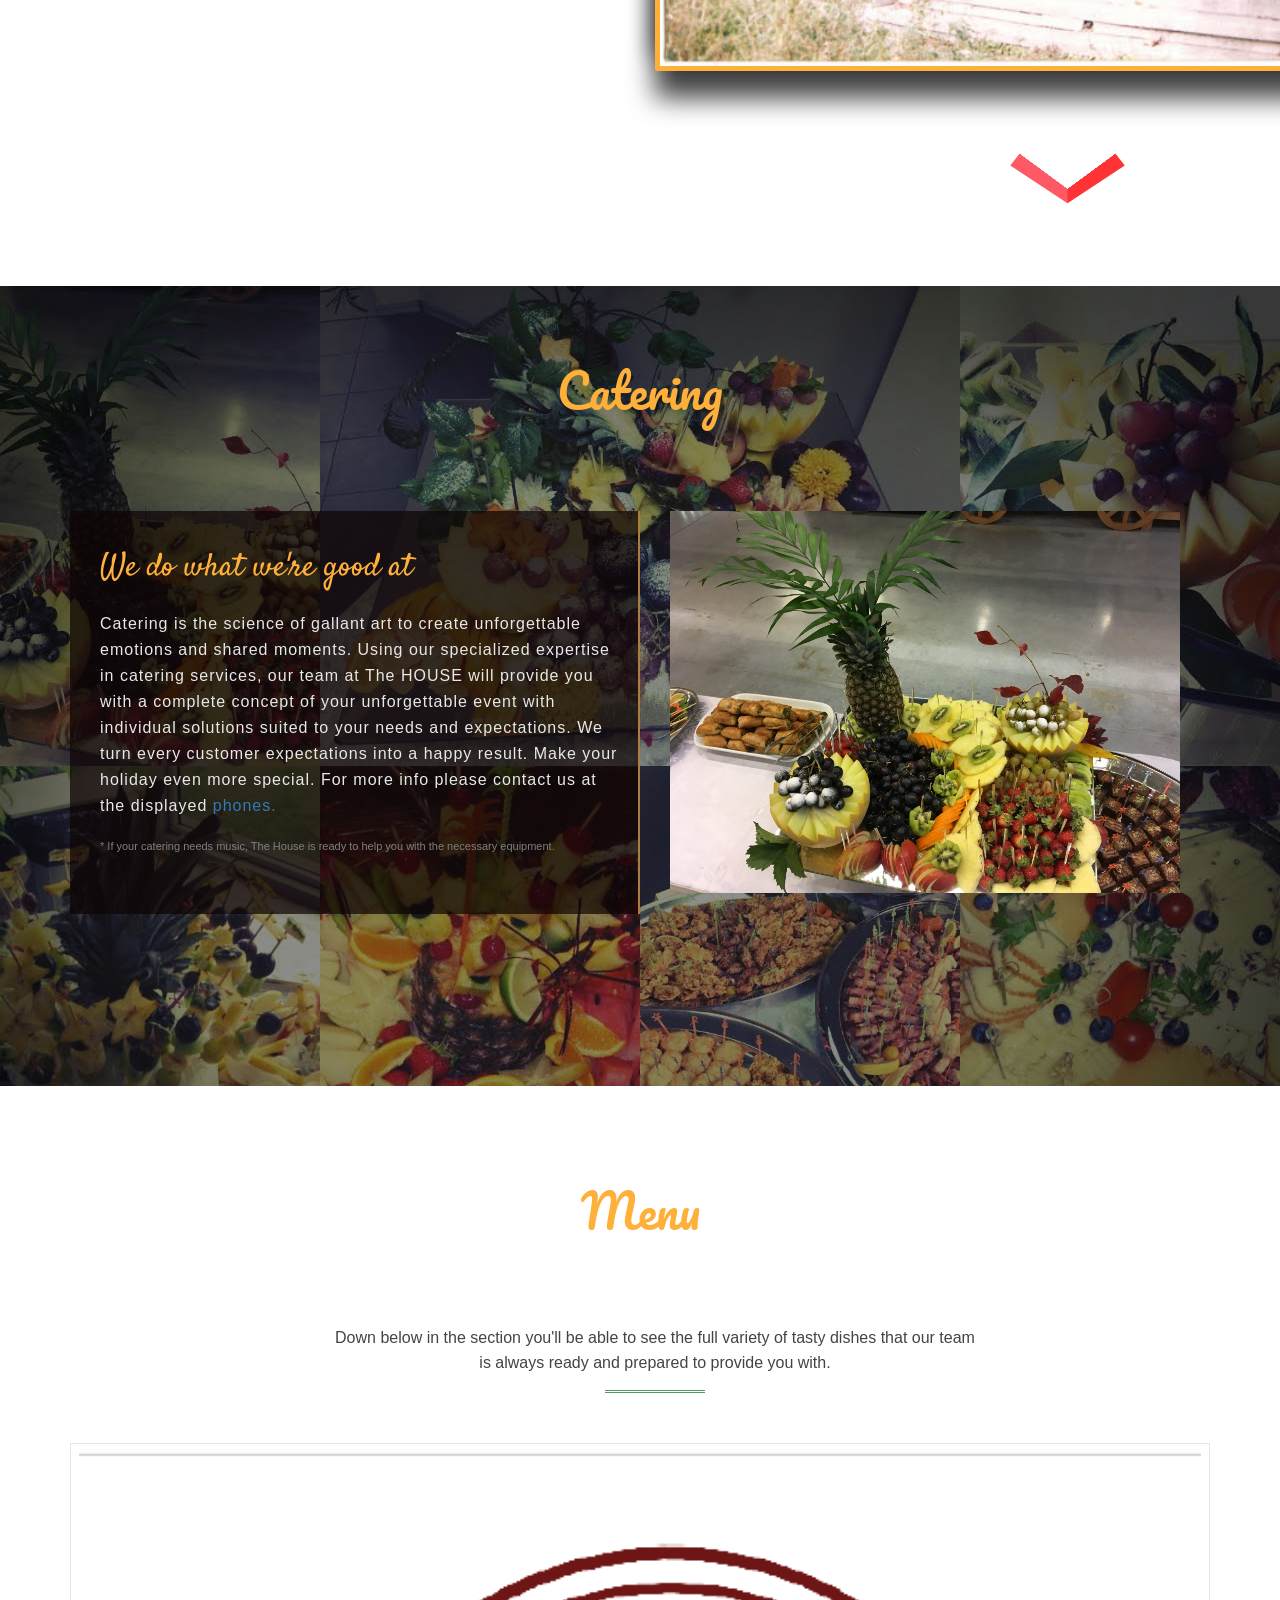
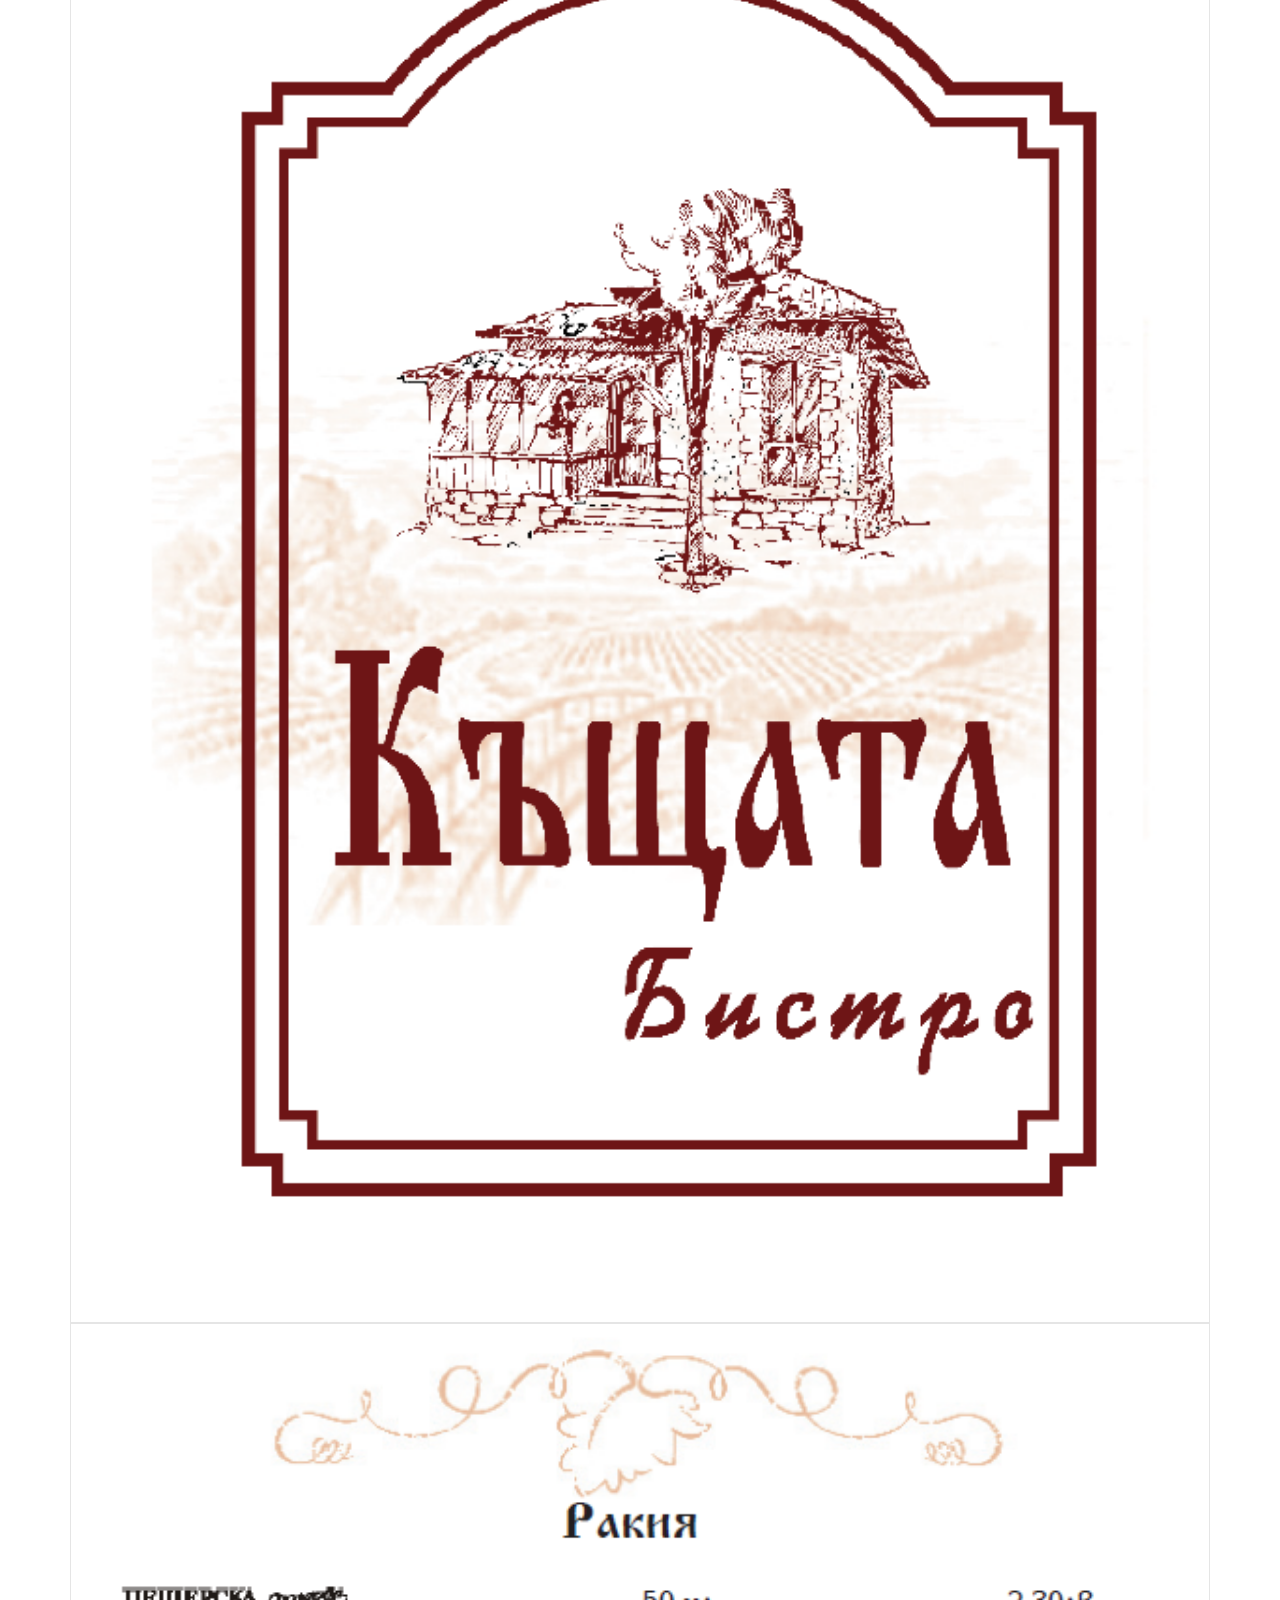
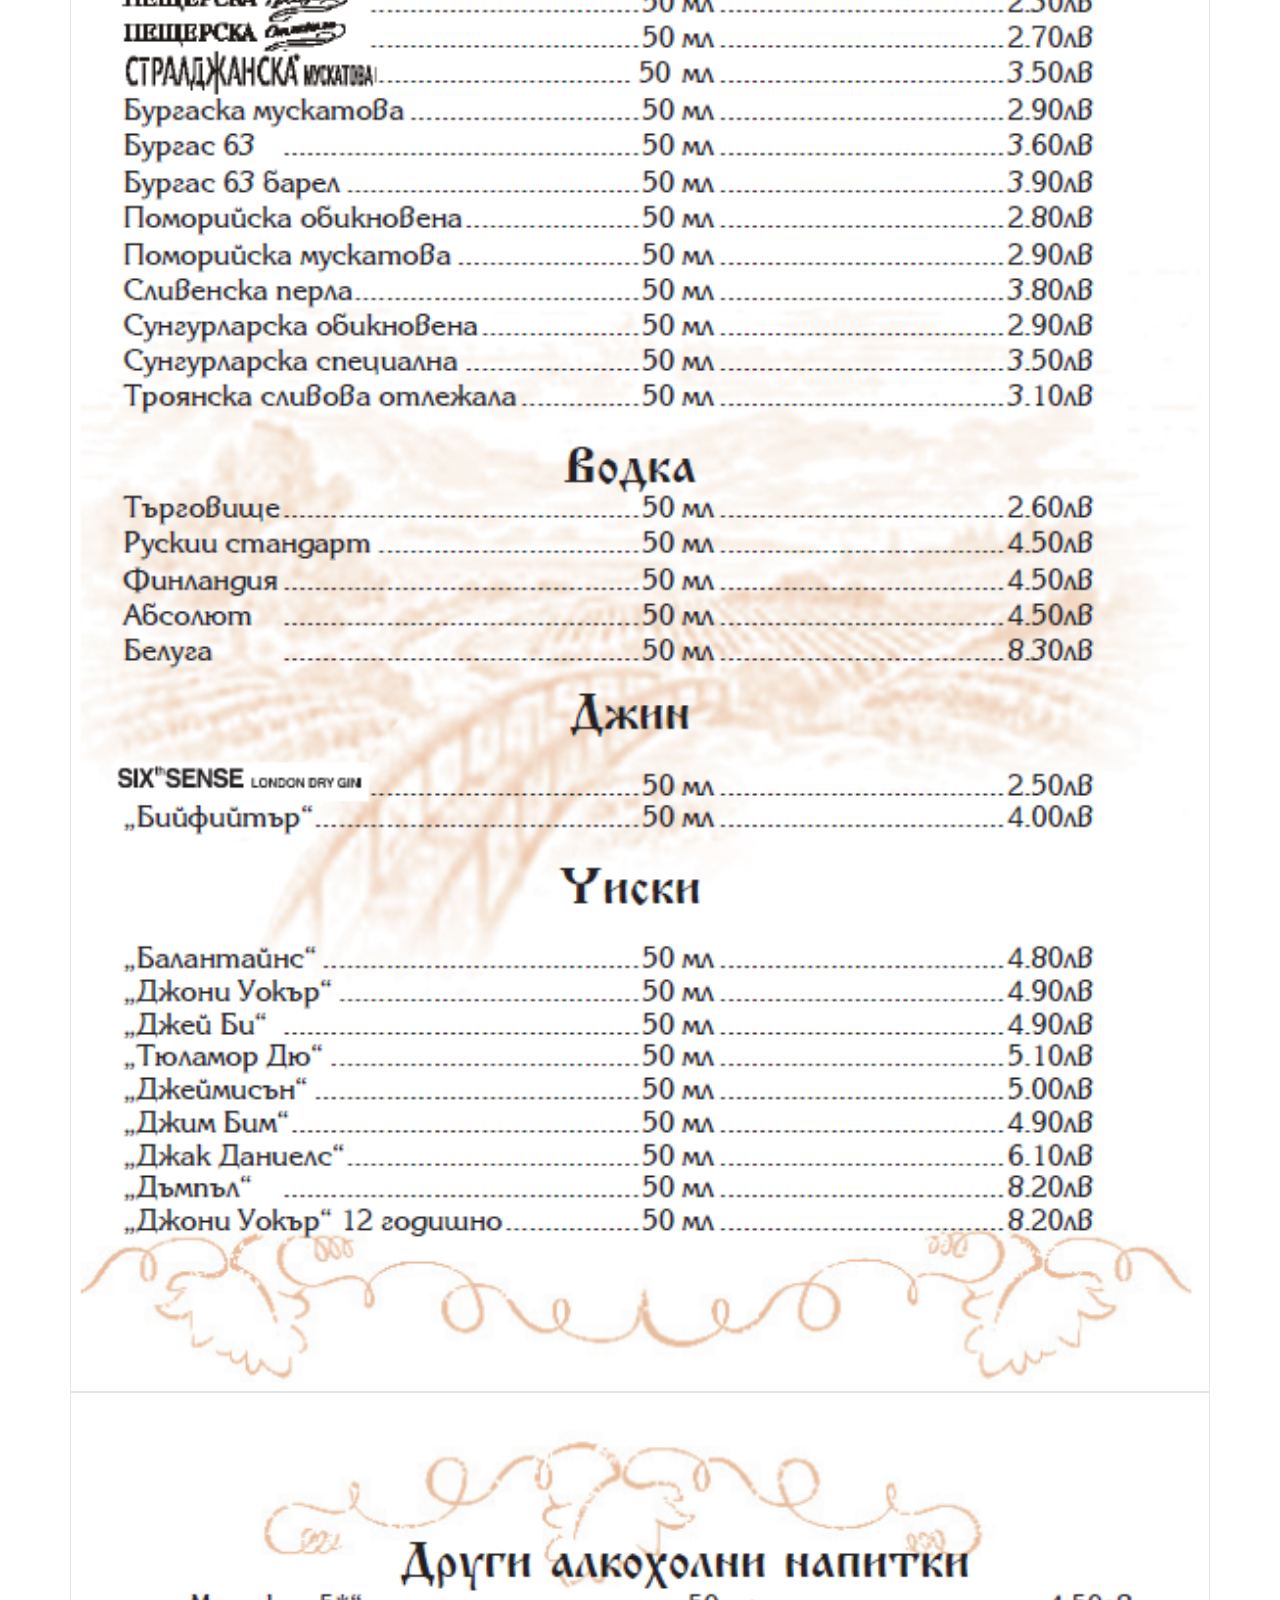
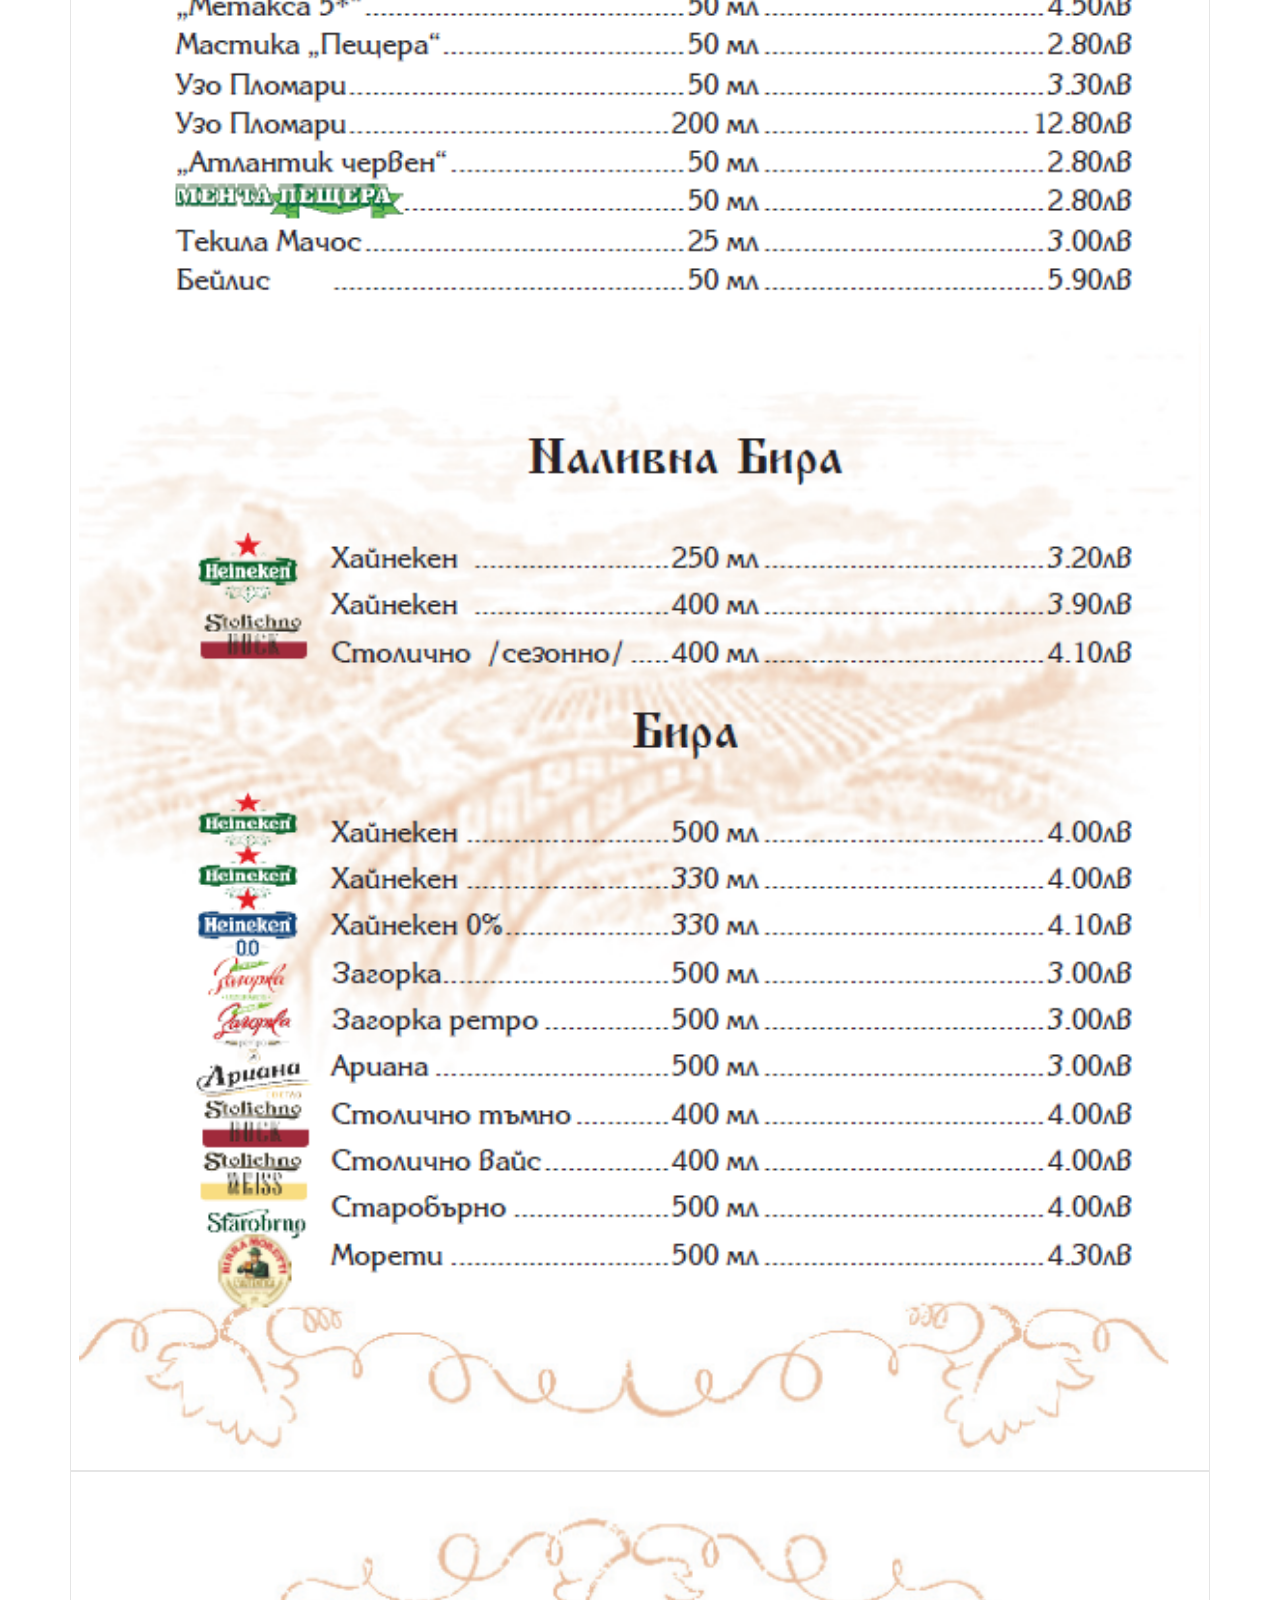
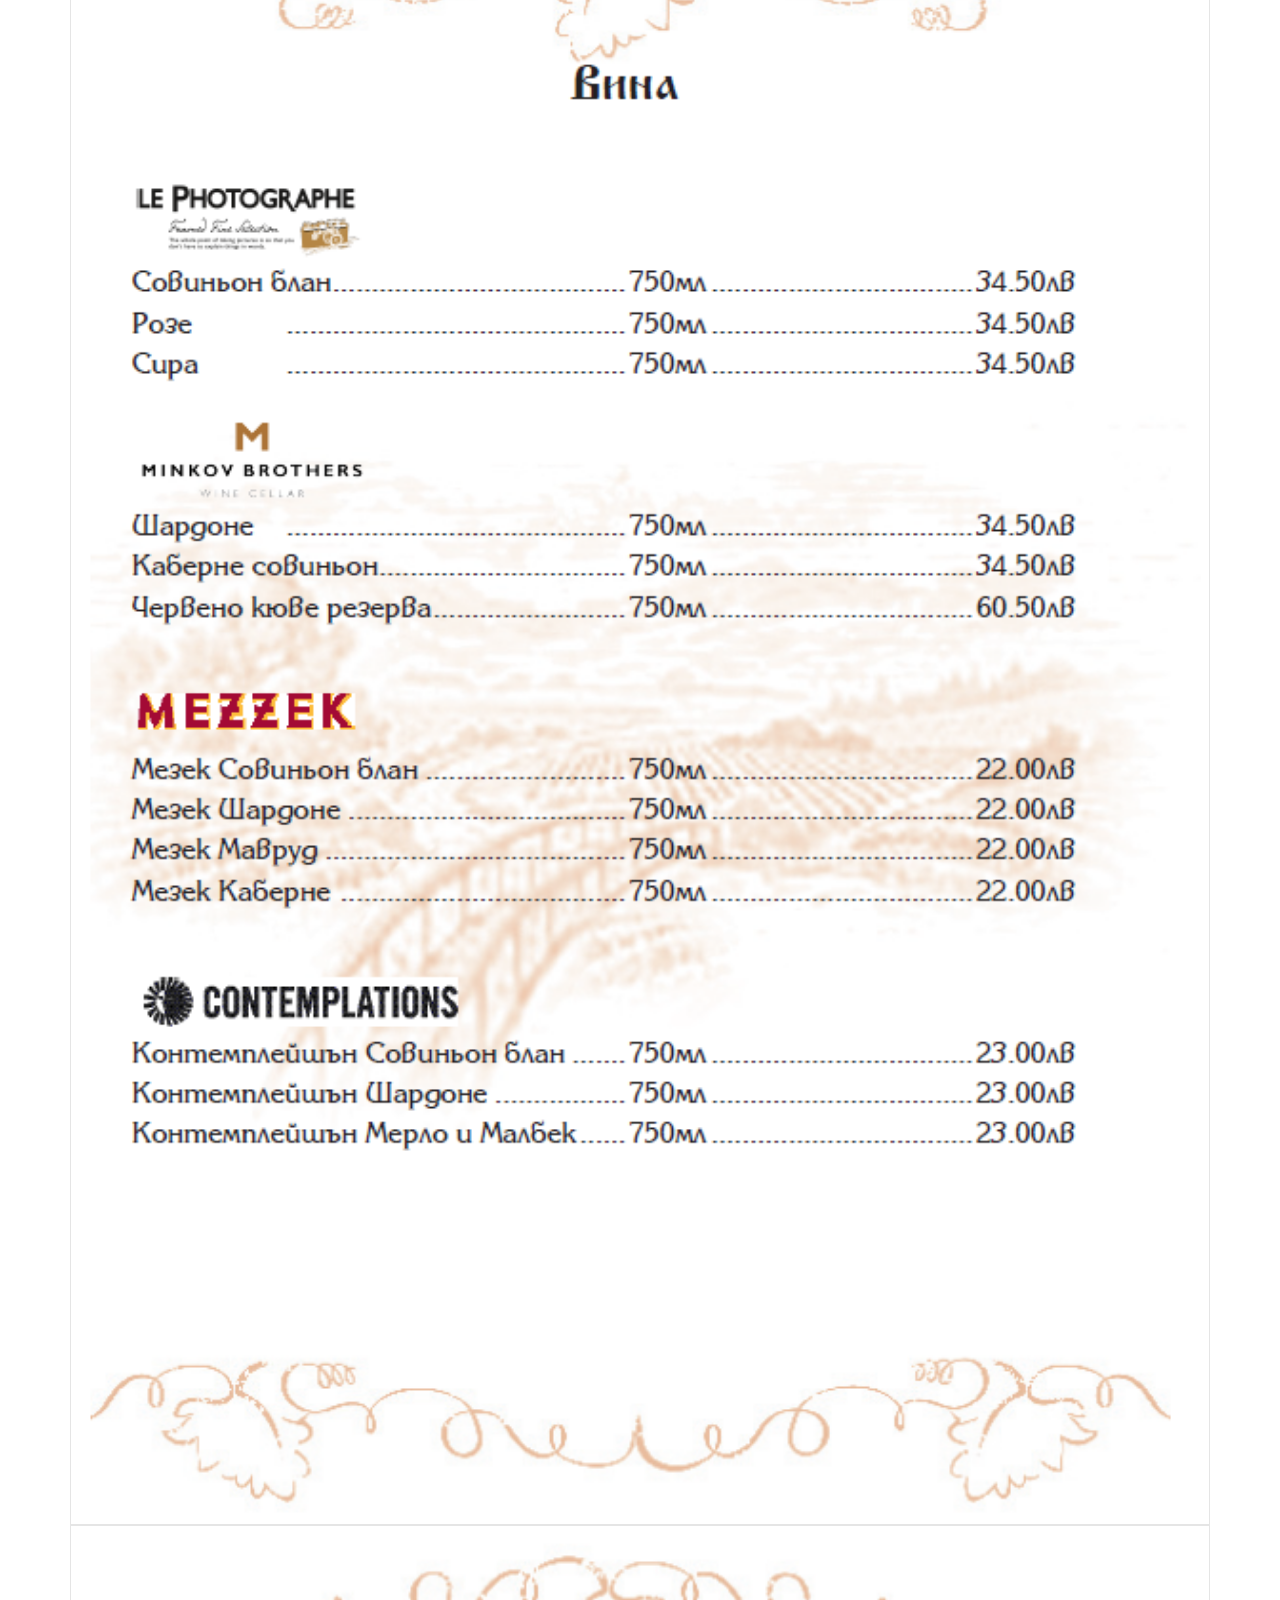
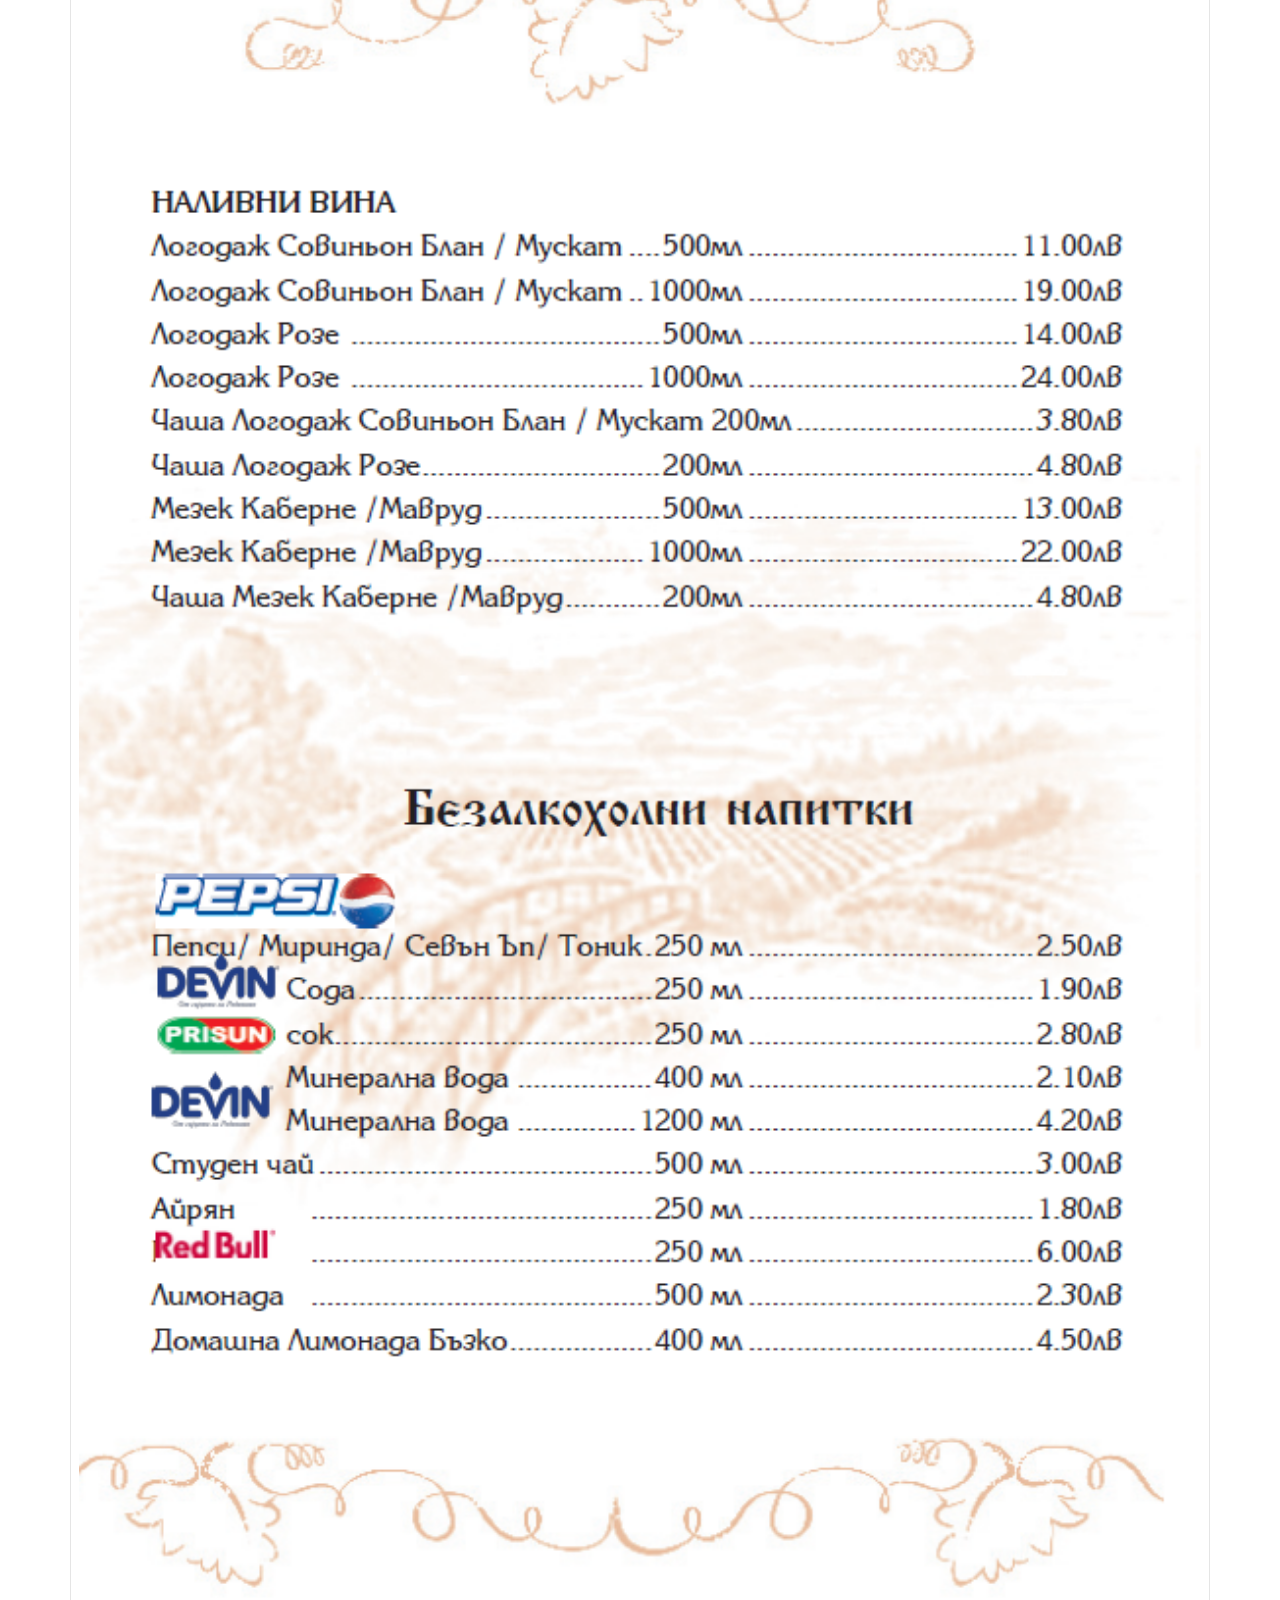
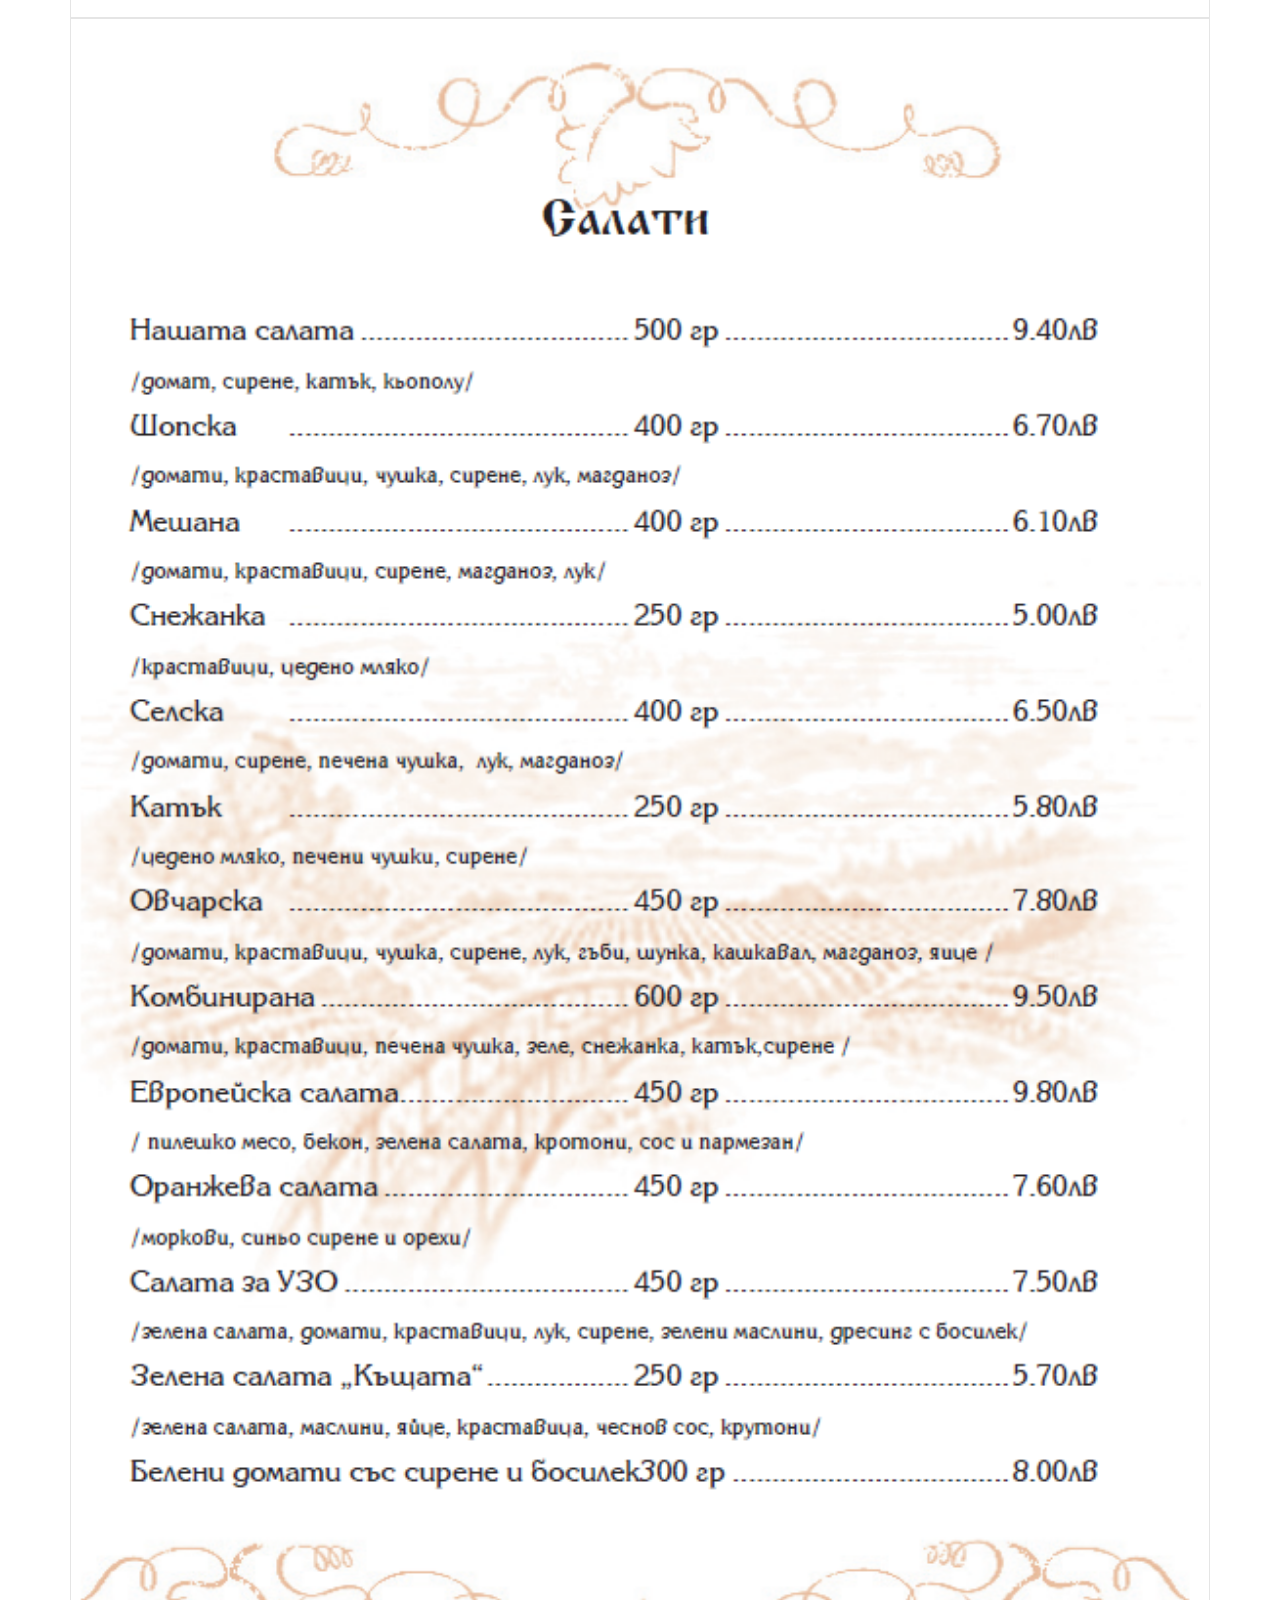
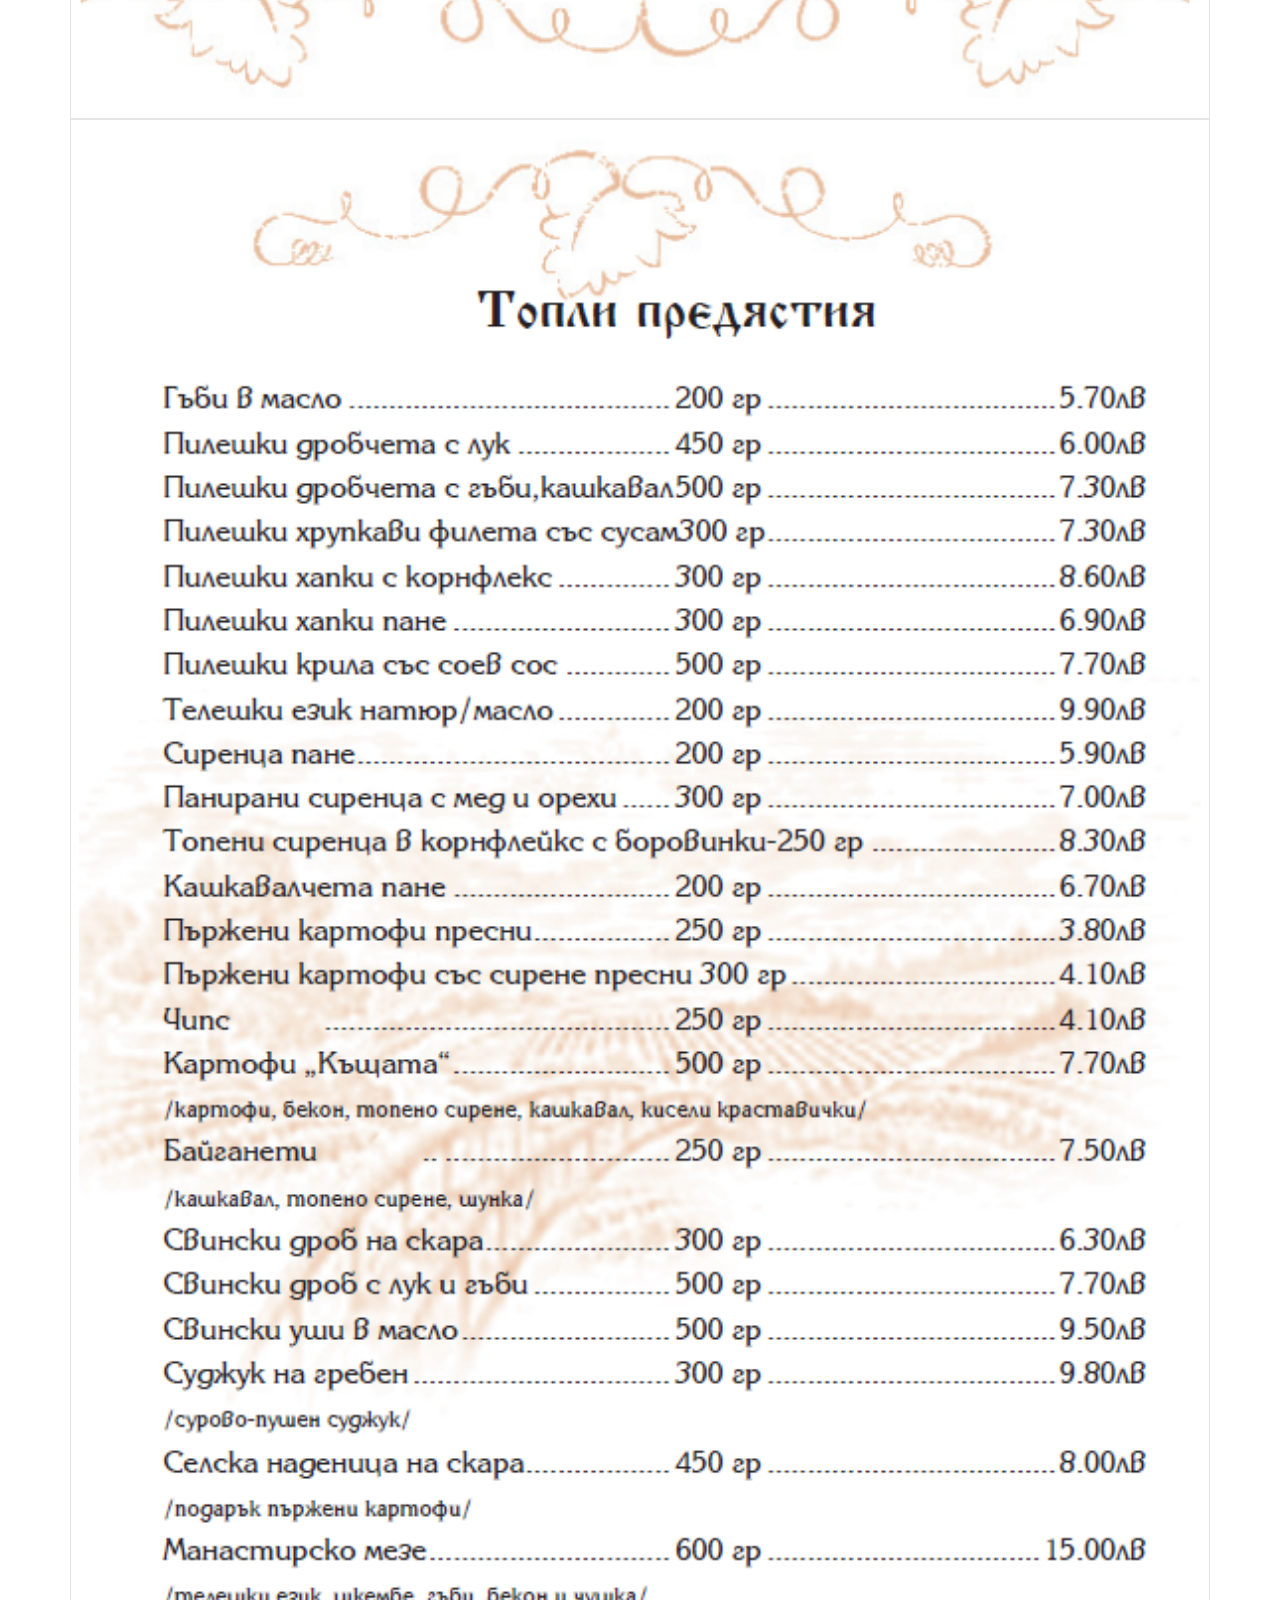
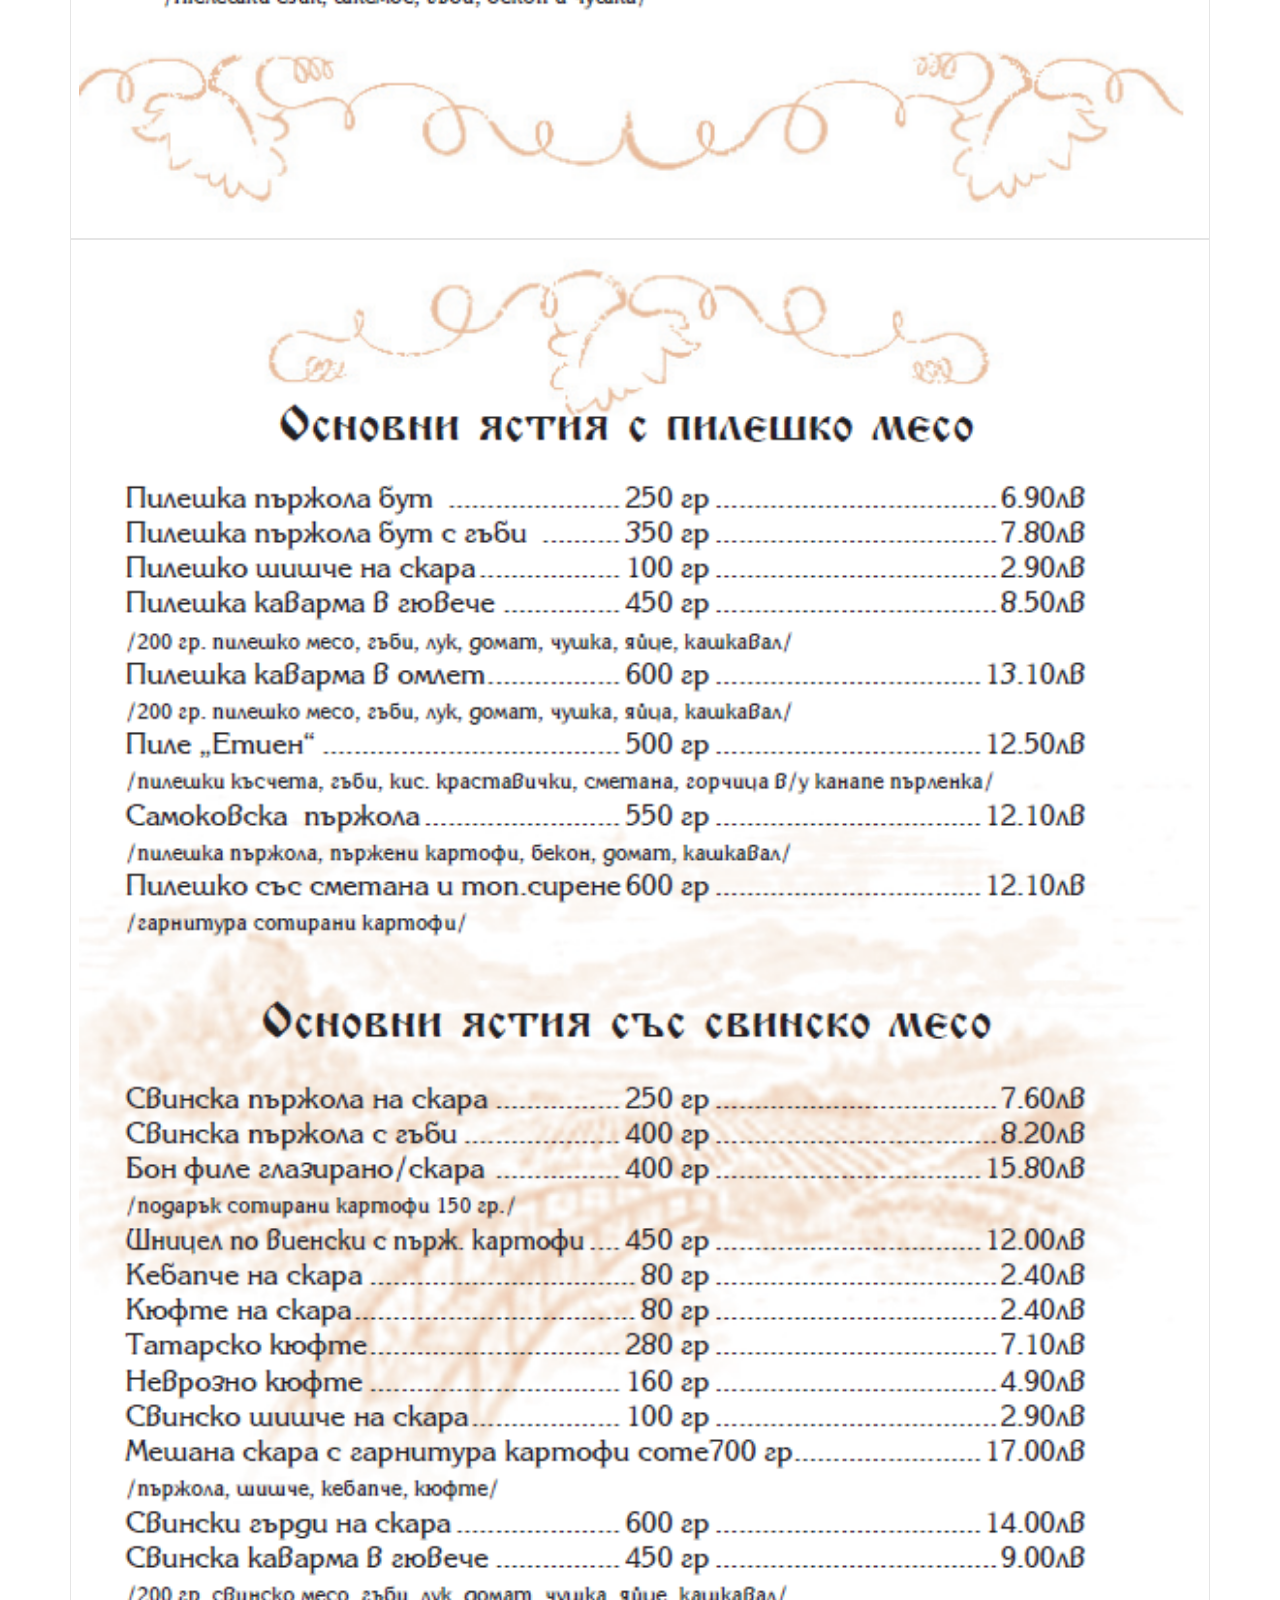
<file: public_html/index-en.html>
<!DOCTYPE html>
<html lang="en">

<head>
	  <title>The House</title>

  <meta charset="utf-8">
  <meta name="viewport" content="width=device-width, initial-scale=1">

  <meta name="description" content="Kushtatapleven_website">
  <meta name="keywords" content="food website">

  <link rel="stylesheet" type="text/css" href="https://fonts.googleapis.com/css?family=Satisfy|Bree+Serif|Candal|PT+Sans">
  <link rel="stylesheet" type="text/css" href="https://fonts.googleapis.com/css?family=Caveat" >
  <link rel="stylesheet" type="text/css" href="https://fonts.googleapis.com/css?family=Pattaya" >
  <link rel="stylesheet" type="text/css" href="https://fonts.googleapis.com/css?family=Pacifico" >

  <link rel="stylesheet" type="text/css" href="css/font-awesome.min.css">
  <link rel="stylesheet" type="text/css" href="css/bootstrap.min.css">
  <link rel="stylesheet" type="text/css" href="css/style.css">

 <!-- Menu css -->
<link href="http://rainbowdesign.in/themes/Medini/css/owl.css" rel="stylesheet">
<link href="http://rainbowdesign.in/themes/Medini/css/jquery.fancybox.css" rel="stylesheet">
 <!-- End menu css -->


</head>

<body>
  <!--banner-->
  <section id="banner">
    <div class="bg-color">
      <header id="header">
        <div class="container">
		<a href="index.html"><img src="flags/bg.png" /></a>
		<a href="index-en.html"><img src="flags/en.png" /></a>
          <div id="mySidenav" class="sidenav">
            <a href="javascript:void(0)" class="closebtn" onclick="closeNav()">&times;</a>

            <a href="#event">Catering</a>
            <a href="#menu-list">Menu</a>
            <a href="#contact">Reservations</a>
			<a href="#about">About us</a>
          </div>
          <!-- Use any element to open the sidenav -->
          <span onclick="openNav()" class="pull-right menu-icon">☰</span>

        </div>
      </header>



      <div class="container">
        <div class="row">
          <div class="inner text-center">
           <h1 class="logo-name">
		The House
		   <h1>
            <h2>Your favourite place</h2>

          </div>
        </div>
      </div>
    </div>
  </section>
  <!-- / banner -->
  <!--about-->
  <section id="about" class="section-padding">
    <div class="container">
      <div class="row">
        <div class="col-md-12 text-center marb-35">
          <h1 class="header-h"> We added some flavour </h1>
          <p class="header-p"> </p>
        </div>
        <div class="col-md-1"></div>
        <div class="col-md-10">
          <div class="col-md-6 col-sm-6">
            <div class="about-info">

              <p>Once upon a time there was a ...House. That is how our story begins and if you would like to hear it...
Welcome to our place
"The House" is a pleasant place located at Pleven, Bulgaria. It welcomes you with comfortable atmosphere, aromate food, culinary arts, selected drinks and perfect service.
Preferable place for company events, intimate conversations, family events and celebrations.
At our place we have our own tavern where you can find sorted appetizers garnished with quality wines not only but as well with a summer garden where you can feel the freshness during the hot summer months.
For your good mood and convenience - <b>"The House" offers:</b>
           </p> <div class="details-list">
                <ul>

                  <li><i class="fa fa-check"></i>Live music</li>
                  <li><i class="fa fa-check"></i>Park places </li>
				  <li><i class="fa fa-check"></i>AC<i class="fa fa-snowflake-o"></i></li>
                  <li><i class="fa fa-check"></i>Wi-Fi</li>
                </ul>
              </div>
            </div>
          </div>
          <div class="col-sm-6 col-sm-3">
            <div class="slider">

  <figure class="slider__item"><img class="slider__image" src="photos/res03.jpg"/>
  </figure>
  <figure class="slider__item"><img class="slider__image" src="photos/1.jpg"/>

  </figure>
  <figure class="slider__item"><img class="slider__image" src="photos/2.jpg"/>

  </figure>
  <figure class="slider__item"><img class="slider__image" src="photos/3.jpg"/>

  </figure>

  <figure class="slider__item"><img class="slider__image" src="photos/5.jpg"/>

  </figure>
  <figure class="slider__item"><img class="slider__image" src="photos/6.jpg"/>

  </figure>
  <figure class="slider__item"><img class="slider__image" src="photos/7.jpg"/>

  </figure>
   <figure class="slider__item"><img class="slider__image" src="photos/8.jpg"/>

  </figure>
   <figure class="slider__item"><img class="slider__image" src="photos/9.jpg"/>

  </figure>
   <figure class="slider__item"><img class="slider__image" src="photos/10.jpg"/>

  </figure>
   <figure class="slider__item"><img class="slider__image" src="photos/11.jpg"/>

  </figure>
   <figure class="slider__item"><img class="slider__image" src="photos/12.jpg"/>

  </figure>
   <figure class="slider__item"><img class="slider__image" src="photos/13.jpg"/>

  </figure>
   <figure class="slider__item"><img class="slider__image" src="photos/14.jpg"/>

  </figure>
   <figure class="slider__item"><img class="slider__image" src="photos/15.jpg"/>

  </figure>
</div>
<div class="slider__btn"></div>

<div class="back__btn"></div>

        </div>

    </div>
  </section>
  <!--/about-->
  <!-- event -->
  <section id="event">
    <div class="bg-color" class="section-padding">
      <div class="container">
        <div class="row">
          <div class="col-xs-12 text-center" style="padding:60px;">
            <h1 class="header-h">Catering</h1>
            <p class="header-p"> </p>
          </div>
          <div class="col-md-12" style="padding-bottom:60px;">
            <div class="item active left">
              <div class="col-md-6 col-sm-6 left-images">

              </div><br>
              <div class="col-md-6 col-sm-6 details-text">
                <div class="content-holder">
                  <h2>We do what we're good at</h2>
                  <p> Catering is the science of gallant art to create unforgettable emotions and shared moments. Using our specialized expertise in catering services, our team at The HOUSE will provide you with a complete concept of your unforgettable event with individual solutions suited to your needs and expectations. We turn every customer expectations into a happy result. Make your holiday even more special. For more info please contact us at the displayed <a href="#contact">phones.</a><address>
                    * If your catering needs music, The House is ready to help you with the necessary equipment.

                            </address>
			<!-- Begin Lightbox Catering Gallery -->
			<!-- <div class="col-sm-6" id="slider-thumbs">
                Bottom switcher of slider
                <ul class="hide-bullets">
                    <li class="col-sm-3">
                        <a class="thumbnail" id="carousel-selector-16">
                            <img src="https://bufiles.blob.core.windows.net/co3628/gallery/accessories/Thumb/falko_gallery_accessories16.jpg">
                        </a>
                    </li>

                    <li class="col-sm-3">
                        <a class="thumbnail" id="carousel-selector-1"><img src="https://bufiles.blob.core.windows.net/co3628/gallery/accessories/Thumb/falko_gallery_accessories01.jpg"></a>
                    </li>

                    <li class="col-sm-3">
                        <a class="thumbnail" id="carousel-selector-2"><img src="https://bufiles.blob.core.windows.net/co3628/gallery/accessories/Thumb/falko_gallery_accessories02.jpg"></a>
                    </li>

                    <li class="col-sm-3">
                        <a class="thumbnail" id="carousel-selector-3"><img src="https://bufiles.blob.core.windows.net/co3628/gallery/accessories/Thumb/falko_gallery_accessories03.jpg"></a>
                    </li>

                    <li class="col-sm-3">
                        <a class="thumbnail" id="carousel-selector-4"><img src="https://bufiles.blob.core.windows.net/co3628/gallery/accessories/Thumb/falko_gallery_accessories04.jpg"></a>
                    </li>

                    <li class="col-sm-3">
                        <a class="thumbnail" id="carousel-selector-5"><img src="https://bufiles.blob.core.windows.net/co3628/gallery/accessories/Thumb/falko_gallery_accessories05.jpg"></a>
                    </li>
                    <li class="col-sm-3">
                        <a class="thumbnail" id="carousel-selector-6"><img src="https://bufiles.blob.core.windows.net/co3628/gallery/accessories/Thumb/falko_gallery_accessories06.jpg"></a>
                    </li>

                    <li class="col-sm-3">
                        <a class="thumbnail" id="carousel-selector-7"><img src="https://bufiles.blob.core.windows.net/co3628/gallery/accessories/Thumb/falko_gallery_accessories07.jpg"></a>
                    </li>

                    <li class="col-sm-3">
                        <a class="thumbnail" id="carousel-selector-8"><img src="https://bufiles.blob.core.windows.net/co3628/gallery/accessories/Thumb/falko_gallery_accessories08.jpg"></a>
                    </li>

                    <li class="col-sm-3">
                        <a class="thumbnail" id="carousel-selector-9"><img src="https://bufiles.blob.core.windows.net/co3628/gallery/accessories/Thumb/falko_gallery_accessories09.jpg"></a>
                    </li>
                    <li class="col-sm-3">
                        <a class="thumbnail" id="carousel-selector-10"><img src="https://bufiles.blob.core.windows.net/co3628/gallery/accessories/Thumb/falko_gallery_accessories10.jpg"></a>
                    </li>

                    <li class="col-sm-3">
                        <a class="thumbnail" id="carousel-selector-11"><img src="https://bufiles.blob.core.windows.net/co3628/gallery/accessories/Thumb/falko_gallery_accessories11.jpg"></a>
                    </li>

                    <li class="col-sm-3">
                        <a class="thumbnail" id="carousel-selector-12"><img src="https://bufiles.blob.core.windows.net/co3628/gallery/accessories/Thumb/falko_gallery_accessories12.jpg"></a>
                    </li>

                    <li class="col-sm-3">
                        <a class="thumbnail" id="carousel-selector-13"><img src="https://bufiles.blob.core.windows.net/co3628/gallery/accessories/Thumb/falko_gallery_accessories13.jpg"></a>
                    </li>
                    <li class="col-sm-3">
                        <a class="thumbnail" id="carousel-selector-14"><img src="https://bufiles.blob.core.windows.net/co3628/gallery/accessories/Thumb/falko_gallery_accessories14.jpg"></a>
                    </li>

                    <li class="col-sm-3">
                        <a class="thumbnail" id="carousel-selector-15"><img src="https://bufiles.blob.core.windows.net/co3628/gallery/accessories/Thumb/falko_gallery_accessories15.jpg"></a>
                    </li>
                </ul>
            </div> -->


			<!-- End Lightbox Catering Gallery -->

        </div>
      </div>

	  <div class="col-sm-6">
                <div class="col-xs-12" id="slider">
                    <!-- Top part of the slider -->
                    <div class="row">
                        <div class="col-sm-12" id="carousel-bounding-box">
                            <div class="carousel slide" id="myCarousel">
                                <!-- Carousel items -->
                                <div class="carousel-inner">
                                    <div class="active item" data-slide-number="0">
                                        <img src="catering/0.jpg"></div>

                                    <div class="item" data-slide-number="1">
                                        <img src="catering/1.jpg"></div>

                                    <div class="item" data-slide-number="2">
                                        <img src="catering/2.jpg"></div>

                                    <div class="item" data-slide-number="3">
                                         <img src="catering/3.jpg"></div>

                                    <div class="item" data-slide-number="4">
                                         <img src="catering/4.jpg"></div>

                                    <div class="item" data-slide-number="5">
                                        <img src="catering/5.jpg"></div>

                                    <div class="item" data-slide-number="6">
                                         <img src="catering/6.jpg"></div>

                                    <div class="item" data-slide-number="7">
                                         <img src="catering/7.jpg"></div>

                                    <div class="item" data-slide-number="8">
                                         <img src="catering/8.jpg"></div>

                                    <div class="item" data-slide-number="9">
                                         <img src="catering/9.jpg"></div>

                                    <div class="item" data-slide-number="10">
                                         <img src="catering/10.jpg"></div>

                                    <div class="item" data-slide-number="11">
                                         <img src="catering/11.jpg"></div>

                                    <div class="item" data-slide-number="12">
                                         <img src="catering/12.jpg"></div>

                                    <div class="item" data-slide-number="13">
                                         <img src="catering/13.jpg"></div>

                                    <div class="item" data-slide-number="14">
                                         <img src="catering/14.jpg"></div>

                                    <div class="item" data-slide-number="15">
                                         <img src="catering/15.jpg"></div>

									<div class="item" data-slide-number="16">
                                         <img src="catering/16.jpg"></div>

									<div class="item" data-slide-number="17">
                                         <img src="catering/17.jpg"></div>

									<div class="item" data-slide-number="18">
                                         <img src="catering/18.jpg"></div>

								    <div class="item" data-slide-number="19">
                                         <img src="catering/19.jpg"></div>

									<div class="item" data-slide-number="20">
                                         <img src="catering/20.jpg"></div>


								</div>
                                <!-- Carousel nav -->
                                <!--<a class="left carousel-control" href="#myCarousel" role="button" data-slide="prev">
                                    <span class="glyphicon glyphicon-chevron-left"></span>
                                </a>
                                <a class="right carousel-control" href="#myCarousel" role="button" data-slide="next">
                                    <span class="glyphicon glyphicon-chevron-right"></span>
                                </a>-->
                            </div>
                        </div>
                    </div>
                </div>
            </div>
    </div>
  </section>
  <!-- event -->
  <!-- menu -->
  <section id="menu-list" class="section-padding">
    <div class="container">
      <div class="row">
        <div class="col-md-12 text-center marb-35">
          <h1 class="header-h">Menu</h1>



					<section class="gallery-area section-padding">
					  <div class="container">
					    <div class="gallery-title centered">

					      <div class="title-text">
					        <p>Down below in the section you'll be able to see the full variety of tasty dishes that our team is always ready and prepared to provide you with.</p>
					      </div>
					    </div>
					  </div>
					  <div class="container-fullid">
					    <div class="gallery-slider-area">
					      <div class="single-item-area">
					        <div class="img-box-area">
					          <figure><img src="menu/1.png" alt="Page1"></figure>
					          <div class="overlay">
					            <div class="box">
					              <div class="content"> <a href="menu/1.png" class="lightbox-image"><i class="fa fa-plus" aria-hidden="true"></i></a>
					                <h5>Page1</h5>
					              </div>
					            </div>
					          </div>
					        </div>
					      </div>
					      <div class="single-item-area">
					        <div class="img-box-area">
					          <figure><img src="menu/2.png" alt="Page2"></figure>
					          <div class="overlay">
					            <div class="box">
					              <div class="content"> <a href="menu/2.png" class="lightbox-image"><i class="fa fa-plus" aria-hidden="true"></i></a>
					                <h5>Page2</h5>
					              </div>
					            </div>
					          </div>
					        </div>
					      </div>
					      <div class="single-item-area">
					        <div class="img-box-area">
					          <figure><img src="menu/3.png" alt=""></figure>
					          <div class="overlay">
					            <div class="box">
					              <div class="content"> <a href="menu/3.png" class="lightbox-image"><i class="fa fa-plus" aria-hidden="true"></i></a>
					                <h5>Page3</h5>
					              </div>
					            </div>
					          </div>
					        </div>
					      </div>
					      <div class="single-item-area">
					        <div class="img-box-area">
					          <figure><img src="menu/4.png" alt=""></figure>
					          <div class="overlay">
					            <div class="box">
					              <div class="content"> <a href="menu/4.png" class="lightbox-image"><i class="fa fa-plus" aria-hidden="true"></i></a>
					                <h5>Page4</h5>
					              </div>
					            </div>
					          </div>
					        </div>
					      </div>
					     <div class="single-item-area">
					        <div class="img-box-area">
					          <figure><img src="menu/5.png" alt=""></figure>
					          <div class="overlay">
					            <div class="box">
					              <div class="content"> <a href="menu/5.png" class="lightbox-image"><i class="fa fa-plus" aria-hidden="true"></i></a>
					                <h5>Page5</h5>
					              </div>
					            </div>
					          </div>
					        </div>
					      </div>
						  <div class="single-item-area">
					        <div class="img-box-area">
					          <figure><img src="menu/6.png" alt=""></figure>
					          <div class="overlay">
					            <div class="box">
					              <div class="content"> <a href="menu/6.png" class="lightbox-image"><i class="fa fa-plus" aria-hidden="true"></i></a>
					                <h5>Page6</h5>
					              </div>
					            </div>
					          </div>
					        </div>
					      </div>
						  <div class="single-item-area">
					        <div class="img-box-area">
					          <figure><img src="menu/7.png" alt=""></figure>
					          <div class="overlay">
					            <div class="box">
					              <div class="content"> <a href="menu/7.png" class="lightbox-image"><i class="fa fa-plus" aria-hidden="true"></i></a>
					                <h5>Page7</h5>
					              </div>
					            </div>
					          </div>
					        </div>
					      </div>
						  <div class="single-item-area">
					        <div class="img-box-area">
					          <figure><img src="menu/8.png" alt=""></figure>
					          <div class="overlay">
					            <div class="box">
					              <div class="content"> <a href="menu/8.png" class="lightbox-image"><i class="fa fa-plus" aria-hidden="true"></i></a>
					                <h5>Page8</h5>
					              </div>
					            </div>
					          </div>
					        </div>
					      </div>
						  <div class="single-item-area">
					        <div class="img-box-area">
					          <figure><img src="menu/9.png" alt=""></figure>
					          <div class="overlay">
					            <div class="box">
					              <div class="content"> <a href="menu/9.png" class="lightbox-image"><i class="fa fa-plus" aria-hidden="true"></i></a>
					                <h5>Page9</h5>
					              </div>
					            </div>
					          </div>
					        </div>
					      </div>
						  <div class="single-item-area">
					        <div class="img-box-area">
					          <figure><img src="menu/10.png" alt=""></figure>
					          <div class="overlay">
					            <div class="box">
					              <div class="content"> <a href="menu/10.png" class="lightbox-image"><i class="fa fa-plus" aria-hidden="true"></i></a>
					                <h5>Page10</h5>
					              </div>
					            </div>
					          </div>
					        </div>
					      </div>
						  <div class="single-item-area">
					        <div class="img-box-area">
					          <figure><img src="menu/11.png" alt=""></figure>
					          <div class="overlay">
					            <div class="box">
					              <div class="content"> <a href="menu/11.png" class="lightbox-image"><i class="fa fa-plus" aria-hidden="true"></i></a>
					                <h5>Page11</h5>
					              </div>
					            </div>
					          </div>
					        </div>
					      </div>

					    </div>
					  </div>
					</section>


    </div>
  </section>
  <!--/ menu -->
  <!-- contact -->
  <section id="contact" class="section-padding">
    <div class="container">
      <div class="row">
        <div class="col-md-12 text-center">
          <h1 class="header-h">Where to find us</h1>

        </div>
      </div>
      <div class="row msg-row">
        <div class="col-md-4 col-sm-4 mr-15">
          <div class="media-2">
            <div class="media-left">
              <div class="contact-phone bg-1 text-center"><span class="phone-in-talk fa fa-phone"></span></div>
            </div>
            <div class="media-body">
              <h4 class="dark-blue regular">Reservations</h4>
              <p class="light-blue regular alt-p">+359888338934<br/> +359888450191 <br/> +35964821212 <span class="contacts-sp"></span></p>
            </div>
          </div>
          <div class="media-2">
            <div class="media-left">
              <div class="contact-email bg-14 text-center"><span class="hour-icon fa fa-clock-o"></span></div>
            </div>
            <div class="media-body">
              <h4 class="dark-blue regular">Working hours</h4>
              <p class="light-blue regular alt-p"> 10:00AM - 01:00AM</p>

            </div>
          </div>
		  <br>
		  <div class="media-2">
            <div class="media-left">
              <div class="contact-email bg-13 text-center"><span class="hour-icon fa fa-home"></span></div>
            </div>
            <div class="media-body">
              <h4 class="dark-blue regular">Location</h4>
              <p class="light-blue regular alt-p">blvd."Hristo Botev" 170, Pleven, 5800</p>

            </div>
          </div>

        </div>
        <div class="col-sm-8 col-sm-8">
          <div class="map">
                   <iframe src="https://www.google.com/maps/embed?pb=!1m18!1m12!1m3!1d2898.9607832862175!2d24.62409489416396!3d43.398749089450085!2m3!1f0!2f0!3f0!3m2!1i1024!2i768!4f13.1!3m3!1m2!1s0x40abf35f257546e9%3A0x19c73ffc36169!2sThe%20House!5e0!3m2!1sen!2sbg!4v1632332537550!5m2!1sen!2sbg" width="100%" height="450" style="border:0;" allowfullscreen="" loading="lazy"></iframe>
            </div>
        </div>
      </div>
    </div>
  </section>
  <!-- / contact -->
  <!-- footer -->
  <footer class="footer text-center">
    <div class="footer-top">
      <div class="row">
        <div class="col-md-offset-3 col-md-6 text-center">
          <div class="widget">


            <div class="social-list">
            <a href="https://www.facebook.com/%D0%9A%D0%AA%D0%A9%D0%90%D0%A2%D0%90-117058754973805/"><i class="fb-blue fa fa-facebook" aria-hidden="true"></i></a>
            </div>
            <p class="copyright clear-float">
              <h4 class="widget-title"> The House</h4>
            </p>
          </div>
        </div>
      </div>
    </div>
  </footer>
  <!-- / footer -->
  <script src="js/jquery.min.js"></script>
  <script src="js/jquery.easing.min.js"></script>
  <script src="js/bootstrap.min.js"></script>
  <script src="js/custom.js"></script>
  <script src="contactform/contactform.js"></script>


<script src="http://rainbowdesign.in/themes/Medini/js/owl.carousel.min.js"></script>
<script src="http://rainbowdesign.in/themes/Medini/js/jquery.fancybox.pack.js"></script>
<script src="js/gallery.js"></script>

<script src="js/gallery-cat.js"></script>
<script src="js/slider-gallerytop.js"></script>

</body>

</html>
</file>
<file: public_html/css/style.css>
body {
	font-size: 15px;
    line-height: 1.52;
    color: #717f86;
    font-size: 16px;
	font-family: 'Open Sans', sans-serif;
    font-weight: 400;
    overflow-x: hidden;
}
ol, ul {
	list-style: none;
}
blockquote, q {
	quotes: none;
}
blockquote:before, blockquote:after,
q:before, q:after {
	content: '';
	content: none;
}
table {
	border-collapse: collapse;
	border-spacing: 0;
}
#banner{
    background: url(../img/banner-bg.jpg) repeat-x center top;
    background-size: cover;
    min-height: 800px;
		
}

  
.bg-color{
    background-color: RGBA(0, 0, 0, 0.35);
    min-height: 800px;
}
#banner h2{
    font-family: 'Caveat', cursive;
    font-size: 35px;
    color:#FFB03B;
}

#banner p{
    font-family: 'Caveat', cursive;
    color: #fcfcfc;
    font-size: 34px;
}
.section-padding{
    padding: 60px 0px;
}
.logo-name{
   font-family: 'Caveat', cursive;
    font-size: 85px;
    margin-top: 140px;
    color: #FFB03B;
	
}
.sidenav {
    height: 100%;
    width: 0;
    position: fixed;
    z-index: 1;
    top: 0;
    right: 0;
    background-color: #111;
    overflow-x: hidden;
    padding-top: 60px;
    transition: 0.5s;
}
.sidenav a {
    padding: 8px 8px 8px 32px;
    text-decoration: none;
    font-size: 25px;
    color: #818181;
    display: block;
    transition: 0.3s
}
.sidenav a:hover, .offcanvas a:focus{
    color: #ffb03b;
}
.closebtn {
    position: absolute;
    top: 0;
    right: 25px;
    font-size: 36px !important;
    margin-left: 50px;
}
#main {
    transition: margin-left .5s;
    padding: 20px;
}
.menu-icon
{
    color: #fff;
    font-size: 30px;
    margin-top: 30px;
    cursor: pointer;
}

.header-h {
    color: #FFB03B;
    font-size: 46px;
    font-family: 'Pacifico', cursive;
    font-weight: 300;
}
.header-p {
    color: #9699a6;
    font-size: 16px;
}
.msg-row {
    margin-top: 56px;
}
.media-body, .media-left, .media-right {
    display: table-cell;
    vertical-align: top;
}
.bg-13 {background-color: #f04e4e;
    width: 70px;
    height: 70px;
    border-radius: 50%;
}
.contact-icon {
    color: #fff;
    position: absolute;
    left: 34px;
    font-size: 32px;
    margin-top: 18px;
}
.bg-1 {
    background-color: #fecc17;
    width: 70px;
    height: 70px;
    border-radius: 50%;
}
.bg-14 {
    background-color: #ccdb38;
    width: 70px;
    height: 70px;
    border-radius: 50%;
}
.dark-blue {
    color: #31364c;
    font-size: 24px;
    margin-top: 0;
}

.fb-blue{background-color:#3C5A99;
width:37px;
height:40px;
padding-left:10px;
border-radius: 3px;
padding-top:8px;
}

.light-blue {
    color: #9699a6;
    font-size: 16px;
    margin-bottom: 1px;
}
.media-body {
    margin-left: 10px;
    padding-left: 13px;
}
.media-2 {
    margin-top: 30px;
}
.newinput .form-group {
    margin: 8px 0 9px !important;
    padding-bottom: 10px;
}
.contact-form .form-control {
    color: #000 !important;
    font-size: 16px;
    font-weight: normal;
    height: 38px;
    line-height: 1.42857;
    padding: 7px 0;
}
.form-control, .form-group .form-control {
    border: 0;
    background-image: -webkit-gradient(linear, left top, left bottom, from(#009688), to(#009688)), -webkit-gradient(linear, left top, left bottom, from(#D2D2D2), to(#D2D2D2));
    background-image: -webkit-linear-gradient(#009688, #009688), -webkit-linear-gradient(#D2D2D2, #D2D2D2);
    background-image: -o-linear-gradient(#009688, #009688), -o-linear-gradient(#D2D2D2, #D2D2D2);
    background-image: linear-gradient(#009688, #009688), linear-gradient(#D2D2D2, #D2D2D2);
    -webkit-background-size: 0 2px, 100% 1px;
    background-size: 0 2px, 100% 1px;
    background-repeat: no-repeat;
    background-position: center bottom, center -webkit-calc(100% - 1px);
    background-position: center bottom, center calc(100% - 1px);
    background-color: rgba(0, 0, 0, 0);
    -webkit-transition: background 0s ease-out;
    -o-transition: background 0s ease-out;
    transition: background 0s ease-out;
    float: none;
    -webkit-box-shadow: none;
    box-shadow: none;
    border-radius: 0;
}
.contact-form {
    margin: 8px 0 9px !important;
    padding-bottom: 10px;
}
.contact-form textarea.form-control {
    color: #000 !important;
    height: auto;
}
.contacts-btn {
    background-color:  #FFB03B !important;
    color: #ffffff !important;
    width: 170px;
    height: 54px;
    border-radius: 3px;
    font-size: 16px;
    font-family: 'Roboto', sans-serif;
    font-weight: normal;
    text-transform: capitalize;
    border: 0px;
    color: #000 !important;
}

.validation {
    color: red;
    display:none;
    margin: 0 0 20px;
    font-weight:400;
    font-size:13px;
}

#sendmessage {
    color: green;
    border:1px solid green;
    display:none;
    text-align:center;
    padding:15px;
    font-weight:600;
    margin-bottom:15px;
}

#errormessage {
    color: red;
    display:none;
    border:1px solid red;
    text-align:center;
    padding:15px;
    font-weight:600;
    margin-bottom:15px;
}

#sendmessage.show, #errormessage.show, .show {
    display:block;
}

.phone-in-talk, .hour-icon
{
    font-size: 35px;
    line-height: 70px;
    color: rgb(255, 255, 255);
}


.heading{
    font-family: 'Satisfy', sans-serif;
    color: #FFB03B;
    font-size: 24px;
}
.marb-35{
    margin-bottom: 35px;
}
.details-list{
    margin-top: 20px;
}
.details-list ul li i {
    margin-right: 10px;
    color: #ffb03b;
}
#about img
{
    border: 5px solid rgb(255, 176, 59);
    border-radius: 2px;
}
#event{
    background: url('../img/catering-bg.jpg') no-repeat;
    background-size: cover;
}
.left-images img {
    height: 308px;
    width: 100%;
}
.left-images{
    padding: 0px;
}
.details-text {
    border-right: 2px solid #841b2d;
}
.details-text {
    background-color: rgba(14, 4, 4, 0.70);
    border-right: 2px solid #A87F41;
    padding: 20px 20px 30px 30px;
    overflow: auto;
}
.content-holder h2 {
    color: #FFB03B;
    font-size: 32px;
    padding-bottom: 15px;
    font-family: 'Satisfy', sans-serif;
}
.content-holder address {
    color: grey;
    padding: 10px 0px;
	font-size:11px;
}
.details-text p {
    color: #E8E8E8;
    line-height: 26px;
    letter-spacing: 1px;
    font-weight: 300;
}
.btn-read-more {
    background: #FFB03B;
    padding: 7px 19px;
    font-family: 'Roboto', sans-serif;
    font-size: 12px;
    line-height: 17px;
    font-weight: 400;
    letter-spacing: 1px;
    border-radius: 3px;
    color: #000;
    text-transform: uppercase;
    margin-top: 10px;
}
.btn-read-more:hover
{
    color: #eff;
}
#Container .mix{
    display: none;
}
.menu-restaurant{
    width: 50%;
    float: left;
    padding: 15px;
    position: relative;
}
.menu-restaurant .menu-title {
    float: left;
    font-family: Montserrat,arial;
    text-transform: uppercase;
    letter-spacing: 1px;
    color: #FFB03B;
}
.menu-restaurant .menu-line {
    position: absolute;
    bottom: 6px;
    border-bottom: 1px dotted rgba(0,0,0,.3);
    margin-left: .6rem;
    margin-right: .6rem;
}
.menu-restaurant .menu-price {
    font-weight: 600;
    position: absolute;
    right: 0;
    top: 0;
}
.menu-restaurant .menu-subtitle {
    display: block;
    float: left;
    color: #B1B1B1;
    font-family: Satisfy,'Open Sans',arial;
    font-size: 1.2rem;
}
.menu-restaurant span.clearfix {
    position: relative;
    display: block;
}

#menu-flters ul li a.active, #menu-flters ul li a:hover {
    background: #FFB03B;
    color: #fff;
    border: 1px solid #FFB03B;
}
#menu-flters ul li {
    display: inline-block;
    color: #fff;
    text-transform: capitalize;
    letter-spacing: 1px;
    margin-bottom: 40px;
}
#menu-flters ul li a {
    padding: 10px 20px;
    font-size: 14px;
    color: #565656;
    border-radius: 0px;
    border: 1px solid #BBBBBB;
    text-decoration: none;
    cursor: pointer;
}

.footer {
    width: 100%;
    background-color: #222;
    position: relative;
    z-index: 1;
}
.footer a {
    color: #fff;
}

.footer .footer-top {
    padding-top: 8rem;
    padding-bottom: 4rem;
}
.footer .widget-title, .footer .widget-title a {
    font-size: 1.4rem;
    font-weight: 700;
    letter-spacing: 0.2rem;
    color: #999;
}
.footer .widget-title{
    padding-bottom: 10px;
    font-family: 'Satisfy', sans-serif;
    font-size: 43px;
    color: #FFB03B;
}
.footer .widget, .footer address {
    color: #999;
    text-transform: none;
    font-style: normal;
    padding-bottom: 5px;
}
.footer .navigation, .footer .social-list {
    float: none;
    margin-bottom: 20px;
}
.list-horizontal li {
    display: inline-block;
}
#contact{
    background-color: rgba(222, 222, 223, 0.33);
}
.footer .social-list a {
    font-size: 32px;
    font-weight: normal;
    color: #fff;
    text-transform: uppercase;
    margin: 0 5px;
}
@media (min-width: 768px) and (max-width: 980px) {
    .content-holder h2 {
        font-size: 23px;
    }
    .details-text p {
        line-height: 16.6px;
    }
}
@media (min-width: 451px) and (max-width: 767px) {
    .details-text {
        border:0px;
        border-bottom: 2px solid #A87F41;
    }
}
@media (min-width: 20px) and (max-width: 450px) {
    .menu-restaurant {
    width: 100%;
    }
    .details-text {
        border:0px;
        border-bottom: 2px solid #A87F41;
    }
    .header-h {
        font-size: 35px;
		font-family: 'Pacifico', cursive;
    }
    .header-p, body{
        font-size: 14px;
    }
    .about-info, .mr-15{
        margin-bottom: 15px;
    }
    #banner h2{
        font-size: 25px;
    }
    #banner p{
        font-size: 25px;
    }
    .sidenav {padding-top: 15px;}
    .sidenav a {font-size: 18px;}
}



.gallery-area {
    position: relative;
}
.gallery-area .single-item-area .img-box-area {
    display: block;
    overflow: hidden;
    position: relative;
    border: 1px solid #e5e5e5;
    padding: 8px;
}
.gallery-area .single-item-area .img-box-area img {
    position: relative;
    width: 100%;
}
.single-item-area .img-box-area .overlay .box .content a i {
    border: 2px solid #fff;
    text-align: center;
    color: #509E52;
    display: inline-block;
    font-size: 15px;
    height: 55px;
    line-height: 53px;
    transition: all 500ms ease 0s;
    width: 55px;
    margin-bottom: 15px;
    border-radius: 0;
}
.single-item-area:hover .img-box-area .overlay {
    -webkit-transform: scale(1);
    transform: scale(1);
}
.overlay .box .content {
    display: table-cell;
    text-align: center;
    vertical-align: middle;
}
.overlay {
    width: 96%;
    height: 96%;
    position: absolute;
    top: 2%;
    left: 2%;
    -webkit-transform: scale(0);
    transform: scale(0);
    background: rgba(21, 34, 63, 0.75);
    -webkit-transition: all 0.7s ease;
    transition: all 0.7s ease;
}
.overlay .box {
    display: table;
    height: 100%;
    width: 100%;
}
.gallery-area h5 {
    color: #fff;
}
.gallery-area .owl-dots {
    display: none !important;
}
.gallery-area .owl-theme .owl-controls {
    display: block;
    position: relative;
    margin-top:10px;
    text-align: center;
}
.gallery-area .owl-prev span, .gallery-area .owl-next span {
    color: #848484;
}
.gallery-area .owl-prev:hover span, .gallery-area .owl-next:hover span {
    color: #fff;
    transition: all 500ms ease;
}
.section-padding {
    padding: 80px 0px 80px 0px;
}
.centered {
    text-align: center;
}
.section-title h2 {
    position: relative;
    font-weight: 700;
    font-size:40px;
    margin-bottom: 2px;
}
.title-text {
    position: relative;
    margin-bottom: 68px;
}
.title-text p {
    font-size: 16px;
    max-width: 650px;
    color: #444;
    margin:0 auto;
}
.title-text:before {
    position: absolute;
    content: '';
    height: 5px;
    border-bottom: 3px double #509E52;
    width: 100px;
    border-radius: 0px;
    left: 0;
    right: 0px;
    margin: auto;
    bottom: -18px;
}
 

/* New */
.hide-bullets {
    list-style:none;
    margin-left: -40px;
    margin-top:20px;
}

.thumbnail {
    padding: 0;
}

.carousel-inner>.item>img, .carousel-inner>.item>a>img {
    width: 100%;
}

.col-sm-3 a {
    border: 1px solid transparent;
    border-radius: 0;
    transition: all 3s ease;
}

.col-sm-3 a:hover {
    border: 1px solid #ff4647;
    border-radius: 100% 60% / 30% 10%;
    background: linear-gradient(rgba(56,123,131,0.7),rgba(56,123,131,0.7));
}

/* Gallery */ 

.slider {
  width: 90vmin;
  height: 90vmin;
  -webkit-perspective: 100vmin;
          perspective: 100vmin;
  margin: auto;
  -webkit-perspective-origin: top center;
          perspective-origin: top center;
  position: relative;
  box-sizing: border-box;
}
.slider__item {
  position: absolute;
  bottom: 0;
  left: 0;
  width: 100%;
  height: 100%;
  padding-top: 15vmin;
  box-sizing: border-box;
  -webkit-transition: -webkit-transform 0.18s ease;
  transition: -webkit-transform 0.18s ease;
  transition: transform 0.18s ease;
  transition: transform 0.18s ease, -webkit-transform 0.18s ease;
}
.slider__item:nth-child(1) {
  -webkit-transform: translate3d(0, 0, 0vmin);
          transform: translate3d(0, 0, 0vmin);
  -webkit-transition-delay: 0s;
          transition-delay: 0s;
  z-index: 16;
}
.slider__item:nth-child(2) {
  -webkit-transform: translate3d(0, 0, -10vmin);
          transform: translate3d(0, 0, -10vmin);
  -webkit-transition-delay: 0.05s;
          transition-delay: 0.05s;
  z-index: 15;
}
.slider__item:nth-child(3) {
  -webkit-transform: translate3d(0, 0, -20vmin);
          transform: translate3d(0, 0, -20vmin);
  -webkit-transition-delay: 0.2s;
          transition-delay: 0.2s;
  z-index: 14;
}
.slider__item:nth-child(4) {
  -webkit-transform: translate3d(0, 0, -30vmin);
          transform: translate3d(0, 0, -30vmin);
  -webkit-transition-delay: 0.2s;
          transition-delay: 0.2s;
  z-index: 13;
}
.slider__item:nth-child(5) {
  -webkit-transform: translate3d(0, 0, -20vmin);
          transform: translate3d(0, 0, -20vmin);
  -webkit-transition-delay: 0.2s;
          transition-delay: 0.2s;
  z-index: 12;
}
.slider__item:nth-child(6) {
  -webkit-transform: translate3d(0, 0, -30vmin);
          transform: translate3d(0, 0, -30vmin);
  -webkit-transition-delay: 0.2s;
          transition-delay: 0.2s;
  z-index: 11;
}
.slider__item:nth-child(7) {
  -webkit-transform: translate3d(0, 0, -40vmin);
          transform: translate3d(0, 0, -40vmin);
  -webkit-transition-delay: 0.2s;
          transition-delay: 0.2s;
  z-index: 10;
}
.slider__item:nth-child(8) {
  -webkit-transform: translate3d(0, 0, -50vmin);
          transform: translate3d(0, 0, -50vmin);
  -webkit-transition-delay: 0.2s;
          transition-delay: 0.2s;
  z-index: 9;
}
.slider__item:nth-child(9) {
  -webkit-transform: translate3d(0, 0, -60vmin);
          transform: translate3d(0, 0, -60vmin);
  -webkit-transition-delay: 0.2s;
          transition-delay: 0.2s;
  z-index: 8;
}
.slider__item:nth-child(10) {
  -webkit-transform: translate3d(0, 0, -70vmin);
          transform: translate3d(0, 0, -70vmin);
  -webkit-transition-delay: 0.2s;
          transition-delay: 0.2s;
  z-index: 7;
}
.slider__item:nth-child(11) {
  -webkit-transform: translate3d(0, 0, -80vmin);
          transform: translate3d(0, 0, -80vmin);
  -webkit-transition-delay: 0.2s;
          transition-delay: 0.2s;
  z-index: 6;
}
.slider__item:nth-child(12) {
  -webkit-transform: translate3d(0, 0, -90vmin);
          transform: translate3d(0, 0, -90vmin);
  -webkit-transition-delay: 0.2s;
          transition-delay: 0.2s;
  z-index: 5;
}
.slider__item:nth-child(13) {
  -webkit-transform: translate3d(0, 0, -100vmin);
          transform: translate3d(0, 0, -100vmin);
  -webkit-transition-delay: 0.2s;
          transition-delay: 0.2s;
  z-index: 4;
}
.slider__item:nth-child(14) {
  -webkit-transform: translate3d(0, 0, -110vmin);
          transform: translate3d(0, 0, -110vmin);
  -webkit-transition-delay: 0.2s;
          transition-delay: 0.2s;
  z-index: 3;
}
.slider__item:nth-child(15) {
  -webkit-transform: translate3d(0, 0, -120vmin);
          transform: translate3d(0, 0, -120vmin);
  -webkit-transition-delay: 0.2s;
          transition-delay: 0.2s;
  z-index: 2;
}
.slider__item:nth-child(16) {
    -webkit-transform: translate3d(0, 0, -130vmin);
          transform: translate3d(0, 0, -130vmin);
  -webkit-transition-delay: 0.2s;
          transition-delay: 0.2s;
  z-index: 1;
}
.slider__image {
  width: 100%;
  height: 80%;
  background-color: #999;
  border: 1.5vmin solid #eee;
  box-sizing: border-box;
  box-shadow: 0px 3vmin 3vmin rgba(0, 0, 0, 0.75), 0 -1.5vmin 2.7vmin rgba(0, 0, 0, 0.75);
  overflow: hidden;
  display: block;
  -webkit-transition: opacity 0.2s ease, -webkit-transform 0.18s ease;
  transition: opacity 0.2s ease, -webkit-transform 0.18s ease;
  transition: transform 0.18s ease, opacity 0.2s ease;
  transition: transform 0.18s ease, opacity 0.2s ease, -webkit-transform 0.18s ease;
  -webkit-transform-origin: bottom center;
          transform-origin: bottom center;
}
.slider__caption {
  height: 20%;
  font-weight: bold;
  color: rgba(0, 0, 0, 0.8);
  display: -webkit-box;
  display: -ms-flexbox;
  display: flex;
  -webkit-box-align: center;
      -ms-flex-align: center;
          align-items: center;
  -webkit-box-pack: center;
      -ms-flex-pack: center;
          justify-content: center;
}
.slider__btn {
  position: absolute;
  bottom: 0;
  left: 0;
  right: 0;
  width: 9vmin;
  height: 9vmin;
  margin: 1vmin 43vmin auto;
  border-right: 2vmin solid rgba(255, 0, 0, 0.8);
  border-bottom: 2vmin solid rgba(255, 0, 20, 0.65);
  z-index: 100;
  cursor: pointer;
  -webkit-transform: perspective(10vmin) rotateX(-30deg) rotateZ(45deg);
          transform: perspective(10vmin) rotateX(-30deg) rotateZ(45deg);
		  
		  
}



/* Gallery END */
</file>
